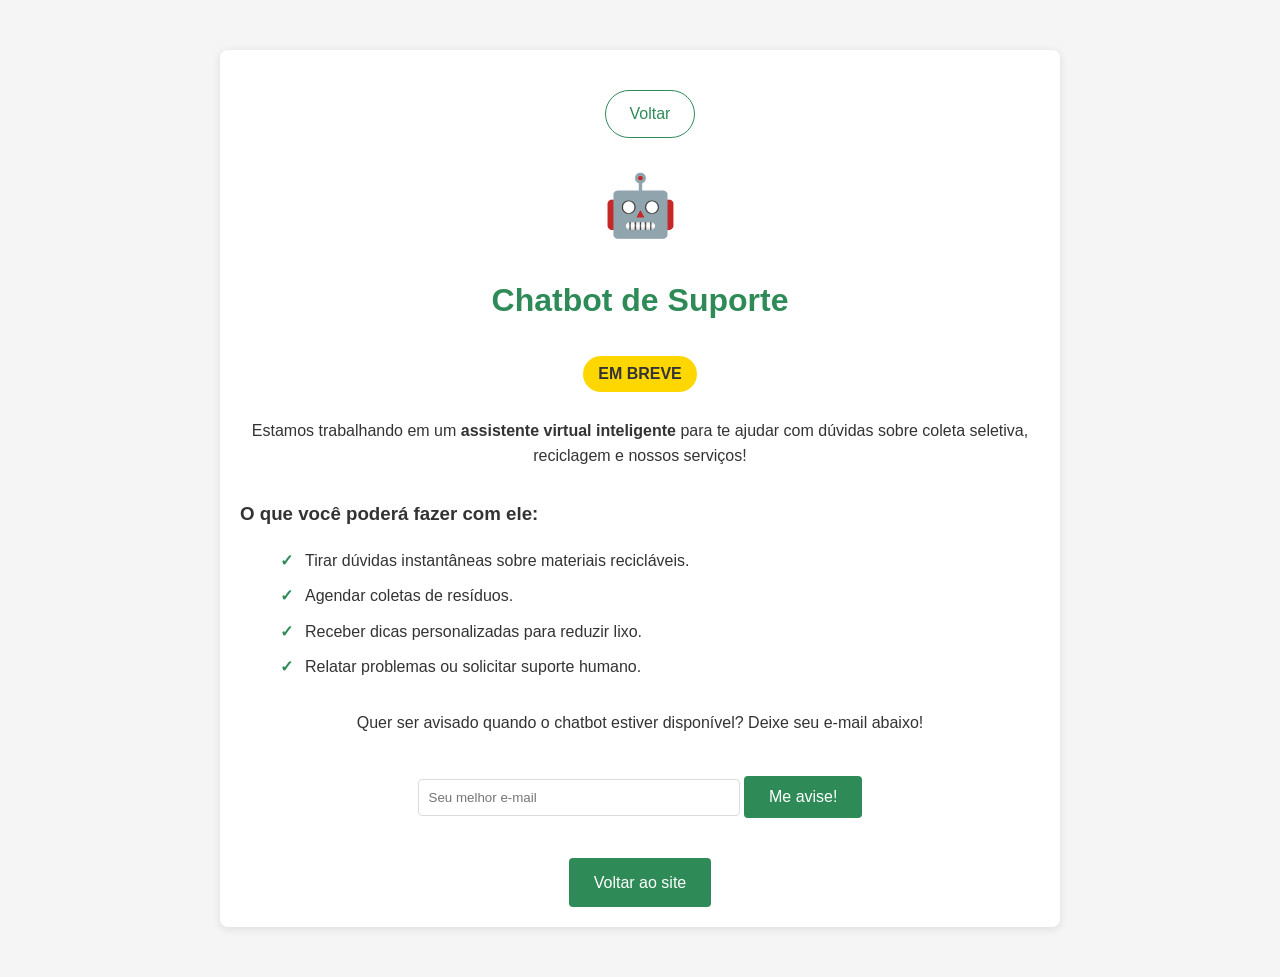
<file: chatbot.html>
<!DOCTYPE html>
<html lang="pt-BR">
<head>
    <meta charset="UTF-8">
    <meta name="viewport" content="width=device-width, initial-scale=1.0">
    <title>Chatbot de Suporte - Get Trash Intelligence</title>

    <!-- Favicon -->
    <link rel="icon" type="image/png" sizes="32x32" href="images/favicon/favicon-32x32.png">
    <link rel="icon" type="image/png" sizes="16x16" href="images/favicon/favicon-16x16.png">
    <link rel="shortcut icon" href="images/favicon/favicon.ico">
    <link rel="apple-touch-icon" sizes="180x180" href="images/favicon/apple-touch-icon.png">
    <link rel="manifest" href="manifest.json">
    <meta name="theme-color" content="#2E8B57">
    
    <style>
        body {
            font-family: 'Arial', sans-serif;
            line-height: 1.6;
            margin: 0;
            padding: 0;
            background-color: #f5f5f5;
            color: #333;
        }
        
        .container {
            max-width: 800px;
            margin: 50px auto;
            padding: 20px;
            background: white;
            border-radius: 8px;
            box-shadow: 0 2px 10px rgba(0, 0, 0, 0.1);
            text-align: center;
        }
        
        h1 {
            color: #2E8B57;
            margin-bottom: 20px;
        }
        
        .feature-icon {
            font-size: 60px;
            color: #3CB371;
            margin: 20px 0;
        }
        
        .coming-soon {
            background: #FFD700;
            color: #333;
            display: inline-block;
            padding: 5px 15px;
            border-radius: 20px;
            font-weight: bold;
            margin: 10px 0;
        }
        
        .benefits {
            text-align: left;
            margin: 30px 0;
        }
        
        .benefits li {
            margin-bottom: 10px;
            list-style-type: none;
            padding-left: 25px;
            position: relative;
        }
        
        .benefits li:before {
            content: "✓";
            color: #2E8B57;
            font-weight: bold;
            position: absolute;
            left: 0;
        }
        
        .btn {
            background-color: #2E8B57;
            color: white;
            border: none;
            padding: 12px 25px;
            font-size: 16px;
            border-radius: 4px;
            cursor: pointer;
            text-decoration: none;
            display: inline-block;
            margin-top: 20px;
        }
        
        .btn:hover {
            background-color: #3CB371;
        }

        .btn-voltar {
            display: inline-block;
            margin: 20px 0 0 20px;
            padding: 10px 24px;
            border-radius: 25px;
            background: #fff;
            color: #2E8B57;
            border: 1px solid #2E8B57;
            font-weight: 500;
            transition: background 0.3s, color 0.3s;
            text-decoration: none;
        }

        .btn-voltar:hover {
            background: #2E8B57;
            color: white;
        }
    </style>
</head>
<body>
    <div class="container">
        <a href="#" class="btn-voltar" id="btnVoltarChatbot"><i class="fas fa-arrow-left"></i> Voltar</a>
        <div class="feature-icon">🤖</div>
        <h1>Chatbot de Suporte</h1>
        <div class="coming-soon">EM BREVE</div>
        
        <p>Estamos trabalhando em um <strong>assistente virtual inteligente</strong> para te ajudar com dúvidas sobre coleta seletiva, reciclagem e nossos serviços!</p>
        
        <div class="benefits">
            <h3>O que você poderá fazer com ele:</h3>
            <ul>
                <li>Tirar dúvidas instantâneas sobre materiais recicláveis.</li>
                <li>Agendar coletas de resíduos.</li>
                <li>Receber dicas personalizadas para reduzir lixo.</li>
                <li>Relatar problemas ou solicitar suporte humano.</li>
            </ul>
        </div>
        
        <p>Quer ser avisado quando o chatbot estiver disponível? Deixe seu e-mail abaixo!</p>
        
        <form id="notify-form" style="margin: 20px 0;">
            <input type="email" placeholder="Seu melhor e-mail" required 
                   style="padding: 10px; width: 300px; max-width: 100%; border: 1px solid #ddd; border-radius: 4px;">
            <button type="submit" class="btn">Me avise!</button>
        </form>
        
        <a class="btn" onclick="window.history.back()">Voltar ao site</a>
    </div>

    <script>
        // Simulação de cadastro para aviso
        document.getElementById('notify-form').addEventListener('submit', function(e) {
            e.preventDefault();
            const email = this.querySelector('input').value;
            alert(`Obrigado! Vamos te avisar quando o chatbot estiver pronto no e-mail:\n${email}`);
            this.reset();
        });

        document.getElementById('btnVoltarChatbot').addEventListener('click', function(e) {
            e.preventDefault();
            window.history.back();
        });
    </script>
</body>
</html>
</file>
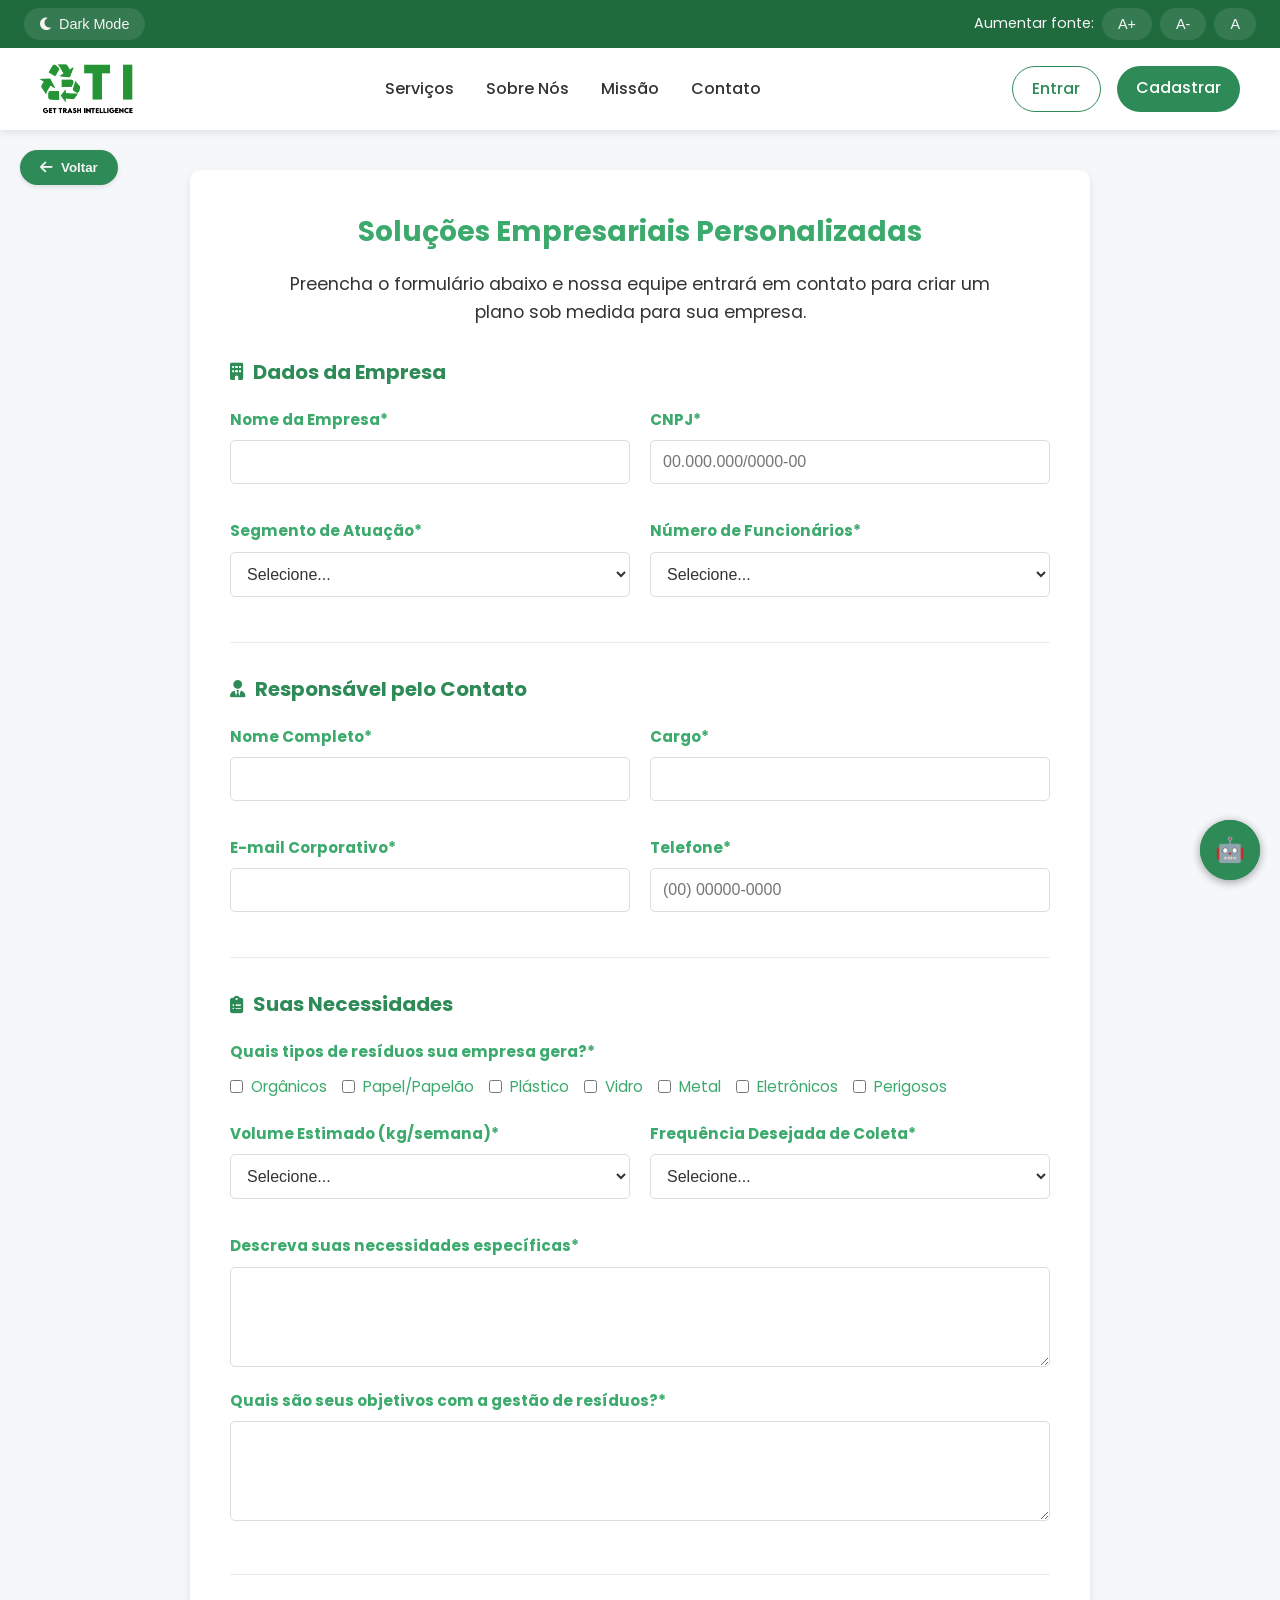
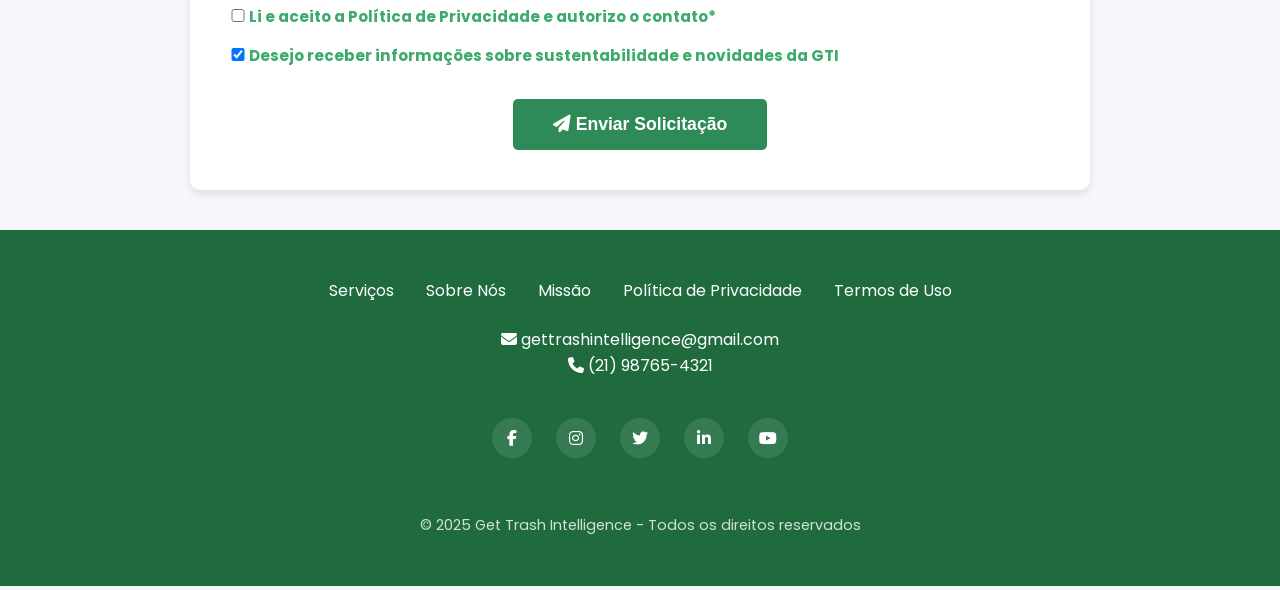
<file: empresarial.html>
<!DOCTYPE html>
<html lang="pt-BR">
<head>
    <meta charset="UTF-8">
    <meta name="viewport" content="width=device-width, initial-scale=1.0">
    <title>GTI - Soluções Empresariais</title>
    <link href="https://fonts.googleapis.com/css2?family=Poppins:wght@300;400;500;600;700&family=Montserrat:wght@400;600;700&display=swap" rel="stylesheet">
    <link rel="stylesheet" href="https://cdnjs.cloudflare.com/ajax/libs/font-awesome/6.4.0/css/all.min.css">
    <link rel="stylesheet" href="empresarial.css">
    
    <!-- Favicon -->
    <link rel="icon" type="image/png" sizes="32x32" href="images/favicon/favicon-32x32.png">
    <link rel="icon" type="image/png" sizes="16x16" href="images/favicon/favicon-16x16.png">
    <link rel="shortcut icon" href="images/favicon/favicon.ico">
    <link rel="apple-touch-icon" sizes="180x180" href="images/favicon/apple-touch-icon.png">
    <link rel="manifest" href="manifest.json">
    <meta name="theme-color" content="#2E8B57">
</head>
<body>
    <header>
        <!-- Barra de acessibilidade -->
        <div class="accessibility-bar">
            <button class="accessibility-btn" id="dark-mode-btn">
                <i class="fas fa-moon"></i> Dark Mode
            </button>
            
            <div class="font-size-controls">
                <span>Aumentar fonte:</span>
                <button class="font-size-btn" id="font-increase" aria-label="Aumentar tamanho da fonte">A+</button>
                <button class="font-size-btn" id="font-decrease" aria-label="Diminuir tamanho da fonte">A-</button>
                <button class="font-size-btn" id="font-reset" aria-label="Resetar tamanho da fonte">A</button>
            </div>
        </div>

        <div class="container header-container">
            <a href="index.html" class="logo">
                <img src="images/logo principal.png" alt="GTI" class="logo-light">
                <img src="images/logo logo-light.png" alt="GTI" class="logo-dark">
            </a>

            <nav class="menu">
                <ul>
                    <li><a href="index.html#servicos">Serviços</a></li>
                    <li><a href="index.html#sobre">Sobre Nós</a></li>
                    <li><a href="index.html#missao">Missão</a></li>
                    <li><a href="#contato">Contato</a></li>
                </ul>
            </nav>

            <!-- Esta div será atualizada dinamicamente -->
            <div class="user-actions">
                <!-- Conteúdo será inserido pelo JavaScript -->
            </div>
        </div>
    </header>

    <!-- Botão Voltar -->
    <div class="container">
        <button class="btn-voltar" onclick="window.history.back()">
            <i class="fas fa-arrow-left"></i> Voltar
        </button>
    </div>

    <div class="container">
        <section class="section">
            <div class="form-container">
                <h1 class="section-title">Soluções Empresariais Personalizadas</h1>
                <p class="section-subtitle">Preencha o formulário abaixo e nossa equipe entrará em contato para criar um plano sob medida para sua empresa.</p>
                
                <form id="formEmpresarial">
                    <!-- Informações da Empresa -->
                    <div class="form-section">
                        <h2><i class="fas fa-building"></i> Dados da Empresa</h2>
                        <div class="form-row">
                            <div class="form-group">
                                <label for="empresa">Nome da Empresa*</label>
                                <input type="text" id="empresa" name="empresa" required>
                            </div>
                            
                            <div class="form-group">
                                <label for="cnpj">CNPJ*</label>
                                <input type="text" id="cnpj" name="cnpj" placeholder="00.000.000/0000-00" minlength="18" maxlength="18" required>
                            </div>
                        </div>
                        
                        <div class="form-row">
                            <div class="form-group">
                                <label for="segmento">Segmento de Atuação*</label>
                                <select id="segmento" name="segmento" required>
                                    <option value="">Selecione...</option>
                                    <option value="comercio">Comércio</option>
                                    <option value="industria">Indústria</option>
                                    <option value="servicos">Serviços</option>
                                    <option value="tecnologia">Tecnologia</option>
                                    <option value="educacao">Educação</option>
                                    <option value="saude">Saúde</option>
                                    <option value="outro">Outro</option>
                                </select>
                            </div>
                            
                            <div class="form-group">
                                <label for="funcionarios">Número de Funcionários*</label>
                                <select id="funcionarios" name="funcionarios" required>
                                    <option value="">Selecione...</option>
                                    <option value="1-10">1-10</option>
                                    <option value="11-50">11-50</option>
                                    <option value="51-200">51-200</option>
                                    <option value="201-500">201-500</option>
                                    <option value="501+">501+</option>
                                </select>
                            </div>
                        </div>
                    </div>
                    
                    <!-- Informações do Contato -->
                    <div class="form-section">
                        <h2><i class="fas fa-user-tie"></i> Responsável pelo Contato</h2>
                        <div class="form-row">
                            <div class="form-group">
                                <label for="nome">Nome Completo*</label>
                                <input type="text" id="nome" name="nome" required>
                            </div>
                            
                            <div class="form-group">
                                <label for="cargo">Cargo*</label>
                                <input type="text" id="cargo" name="cargo" required>
                            </div>
                        </div>
                        
                        <div class="form-row">
                            <div class="form-group">
                                <label for="email">E-mail Corporativo*</label>
                                <input type="email" id="email" name="email" required>
                            </div>
                            
                            <div class="form-group">
                                <label for="telefone">Telefone*</label>
                                <input type="tel" id="telefone" name="telefone" placeholder="(00) 00000-0000" minlength="14" maxlength="15" required>
                            </div>
                        </div>
                    </div>
                    
                    <!-- Necessidades da Empresa -->
                    <div class="form-section">
                        <h2><i class="fas fa-clipboard-list"></i> Suas Necessidades</h2>
                        <div class="form-group full-width">
                            <label for="residuos">Quais tipos de resíduos sua empresa gera?*</label>
                            <div class="checkbox-group">
                                <label><input type="checkbox" name="residuos" value="organico"> Orgânicos</label>
                                <label><input type="checkbox" name="residuos" value="papel"> Papel/Papelão</label>
                                <label><input type="checkbox" name="residuos" value="plastico"> Plástico</label>
                                <label><input type="checkbox" name="residuos" value="vidro"> Vidro</label>
                                <label><input type="checkbox" name="residuos" value="metal"> Metal</label>
                                <label><input type="checkbox" name="residuos" value="eletronicos"> Eletrônicos</label>
                                <label><input type="checkbox" name="residuos" value="perigosos"> Perigosos</label>
                            </div>
                        </div>
                        
                        <div class="form-row">
                            <div class="form-group">
                                <label for="volume">Volume Estimado (kg/semana)*</label>
                                <select id="volume" name="volume" required>
                                    <option value="">Selecione...</option>
                                    <option value="0-50">0-50 kg</option>
                                    <option value="51-100">51-100 kg</option>
                                    <option value="101-500">101-500 kg</option>
                                    <option value="501-1000">501-1000 kg</option>
                                    <option value="1000+">Mais de 1000 kg</option>
                                </select>
                            </div>
                            
                            <div class="form-group">
                                <label for="frequencia">Frequência Desejada de Coleta*</label>
                                <select id="frequencia" name="frequencia" required>
                                    <option value="">Selecione...</option>
                                    <option value="diaria">Diária</option>
                                    <option value="semanal">Semanal</option>
                                    <option value="quinzenal">Quinzenal</option>
                                    <option value="mensal">Mensal</option>
                                    <option value="sob-demanda">Sob demanda</option>
                                </select>
                            </div>
                        </div>
                        
                        <div class="form-group full-width">
                            <label for="necessidades">Descreva suas necessidades específicas*</label>
                            <textarea id="necessidades" name="necessidades" rows="4" required></textarea>
                        </div>
                        
                        <div class="form-group full-width">
                            <label for="objetivos">Quais são seus objetivos com a gestão de resíduos?*</label>
                            <textarea id="objetivos" name="objetivos" rows="4" required></textarea>
                        </div>
                    </div>
                    
                    <!-- Termos e Envio -->
                    <div class="form-section">
                        <div class="form-group full-width">
                            <label>
                                <input class="checkbox" type="checkbox" name="termos" required>
                                Li e aceito a <a href="#" target="_blank">Política de Privacidade</a> e autorizo o contato*
                            </label>
                        </div>
                        
                        <div class="form-group full-width">
                            <label>
                                <input class="checkbox" type="checkbox" name="newsletter" checked>
                                Desejo receber informações sobre sustentabilidade e novidades da GTI
                            </label>
                        </div>
                        
                        <div class="form-actions">
                            <button type="submit" class="btn btn-primary btn-large">
                                <i class="fas fa-paper-plane"></i> Enviar Solicitação
                            </button>
                        </div>
                    </div>
                </form>
            </div>
        </section>
    </div>

    <!-- Botão de Chat -->
    <div class="chat-button">
        <i class="fas fa-comment-dots" href="chatbot.html"></i>
    </div>
    <a href="chatbot.html" class="chat-button">🤖</a>

   <footer id="contato">
        <div class="container">
            <div class="footer-content">
                <div class="footer-links">
                    <a href="servicos.html">Serviços</a>
                    <a href="index.html#sobre">Sobre Nós</a>
                    <a href="index.html#missao">Missão</a>
                    <a href="politica-de-privacidade.html" target="_blank">Política de Privacidade</a> 
                    <a href="termos-de-uso.html" target="_blank">Termos de Uso</a>
                </div>
                
                <div class="contact-info">
                    <p><i class="fas fa-envelope"></i> gettrashintelligence@gmail.com</p>
                    <p><i class="fas fa-phone"></i> (21) 98765-4321</p>
                </div>
                
                <div class="social-links">
                    <a href= "https://www.facebook.com/?locale=pt_BR" target="_blank" aria-label="Facebook"><i class="fab fa-facebook-f"></i></a>
                    <a href="https://www.instagram.com/" target="_blank" aria-label="Instagram"><i class="fab fa-instagram"></i></a>
                    <a href="https://x.com/" target="_blank" aria-label="Twitter"><i class="fab fa-twitter"></i></a>
                    <a href="https://www.linkedin.com/" target="_blank" aria-label="LinkedIn"><i class="fab fa-linkedin-in"></i></a>
                    <a href="https://www.youtube.com/watch?v=GPAYhCiBNAo" target="_blank" aria-label="YouTube"><i class="fab fa-youtube"></i></a>
                </div>
                
                <p class="copyright">&copy; 2025 Get Trash Intelligence - Todos os direitos reservados</p>
            </div>
        </div>
    </footer>

    <script>
        // Controle do dark mode
        const darkModeBtn = document.getElementById('dark-mode-btn');
        darkModeBtn.addEventListener('click', toggleDarkMode);

        function toggleDarkMode() {
            document.body.classList.toggle('dark-mode');
            const footer = document.querySelector('footer');
            const footerLinks = document.querySelectorAll('.footer-links a');
            const footerIcons = document.querySelectorAll('.footer-content i, .footer-content .fab');
            if (document.body.classList.contains('dark-mode')) {
                darkModeBtn.innerHTML = '<i class="fas fa-sun"></i> Light Mode';
                localStorage.setItem('darkMode', 'ativado');
                // Footer: texto, links e ícones brancos
                if (footer) footer.style.color = '#FFFFFF';
                footerLinks.forEach(link => link.style.color = '#FFFFFF');
                footerIcons.forEach(icon => icon.style.color = '#FFFFFF');
            } else {
                darkModeBtn.innerHTML = '<i class="fas fa-moon"></i> Dark Mode';
                localStorage.removeItem('darkMode');
                // Footer: volta ao padrão
                if (footer) footer.style.color = '';
                footerLinks.forEach(link => link.style.color = '');
                footerIcons.forEach(icon => icon.style.color = '');
            }
        }

        // Verifica se há dark mode ativo no carregamento
        if (localStorage.getItem('darkMode') === 'ativado') {
            document.body.classList.add('dark-mode');
            darkModeBtn.innerHTML = '<i class="fas fa-sun"></i> Light Mode';
            // Footer: texto, links e ícones brancos ao recarregar
            const footer = document.querySelector('footer');
            const footerLinks = document.querySelectorAll('.footer-links a');
            const footerIcons = document.querySelectorAll('.footer-content i, .footer-content .fab');
            if (footer) footer.style.color = '#FFFFFF';
            footerLinks.forEach(link => link.style.color = '#FFFFFF');
            footerIcons.forEach(icon => icon.style.color = '#FFFFFF');
        }

        // Controle de tamanho da fonte
        const fontIncrease = document.getElementById('font-increase');
        const fontDecrease = document.getElementById('font-decrease');
        const fontReset = document.getElementById('font-reset');
        
        // Tamanho base da fonte (16px)
        let fontSize = 16;

        fontIncrease.addEventListener('click', function() {
            if (fontSize < 24) {
                fontSize += 2;
                document.documentElement.style.fontSize = fontSize + 'px';
                localStorage.setItem('fontSize', fontSize);
            }
        });

        fontDecrease.addEventListener('click', function() {
            if (fontSize > 12) {
                fontSize -= 2;
                document.documentElement.style.fontSize = fontSize + 'px';
                localStorage.setItem('fontSize', fontSize);
            }
        });

        fontReset.addEventListener('click', function() {
            fontSize = 16;
            document.documentElement.style.fontSize = fontSize + 'px';
            localStorage.setItem('fontSize', fontSize);
        });

        // Verifica se há tamanho de fonte salvo
        const savedFontSize = localStorage.getItem('fontSize');
        if (savedFontSize) {
            fontSize = parseInt(savedFontSize);
            document.documentElement.style.fontSize = fontSize + 'px';
        }

        // Formatação do CNPJ
        document.getElementById('cnpj').addEventListener('input', function(e) {
            let value = e.target.value.replace(/\D/g, '');
            
            if (value.length > 12) {
                value = value.replace(/^(\d{2})(\d{3})(\d{3})(\d{4})(\d{2})$/, '$1.$2.$3/$4-$5');
            } else if (value.length > 8) {
                value = value.replace(/^(\d{2})(\d{3})(\d{3})(\d{4})$/, '$1.$2.$3/$4');
            } else if (value.length > 5) {
                value = value.replace(/^(\d{2})(\d{3})(\d{3})$/, '$1.$2.$3');
            } else if (value.length > 2) {
                value = value.replace(/^(\d{2})(\d{3})$/, '$1.$2');
            }
            
            e.target.value = value;
        });

        // Formatação do telefone
        document.getElementById('telefone').addEventListener('input', function(e) {
            let value = e.target.value.replace(/\D/g, '');
            
            if (value.length > 10) {
                value = value.replace(/^(\d{2})(\d{5})(\d{4})$/, '($1) $2-$3');
            } else if (value.length > 6) {
                value = value.replace(/^(\d{2})(\d{4})(\d{4})$/, '($1) $2-$3');
            } else if (value.length > 2) {
                value = value.replace(/^(\d{2})(\d{4})$/, '($1) $2');
            } else if (value.length > 0) {
                value = value.replace(/^(\d{2})$/, '($1)');
            }
            
            e.target.value = value;
        });

        // Função para mostrar toast notifications (padrão cadastro.html)
        function showToast(message, type = 'success', duration = 3000) {
            const toast = document.createElement('div');
            toast.className = `toast ${type}`;
            let icon = '';
            switch(type) {
                case 'success': icon = '<i class="fas fa-check-circle"></i>'; break;
                case 'error': icon = '<i class="fas fa-exclamation-circle"></i>'; break;
                case 'warning': icon = '<i class="fas fa-exclamation-triangle"></i>'; break;
                default: icon = '<i class="fas fa-info-circle"></i>';
            }
            toast.innerHTML = `${icon}${message}`;
            document.body.appendChild(toast);
            setTimeout(() => toast.classList.add('show'), 100);
            setTimeout(() => {
                toast.classList.remove('show');
                setTimeout(() => toast.remove(), 300);
            }, duration);
        }

        // Toast ao enviar solicitação
        document.addEventListener('DOMContentLoaded', function() {
            const form = document.getElementById('formEmpresarial');
            if(form) {
                form.addEventListener('submit', function(e) {
                    if(form.checkValidity()) {
                        e.preventDefault();
                        showToast('Solicitação enviada com sucesso!', 'success');
                        setTimeout(() => {
                            window.location.href = 'servicos.html';
                        }, 1500);
                    }
                }, true);
            }
        });
    </script>
    <script src="auth.js"></script>
</body>
</html>
</file>
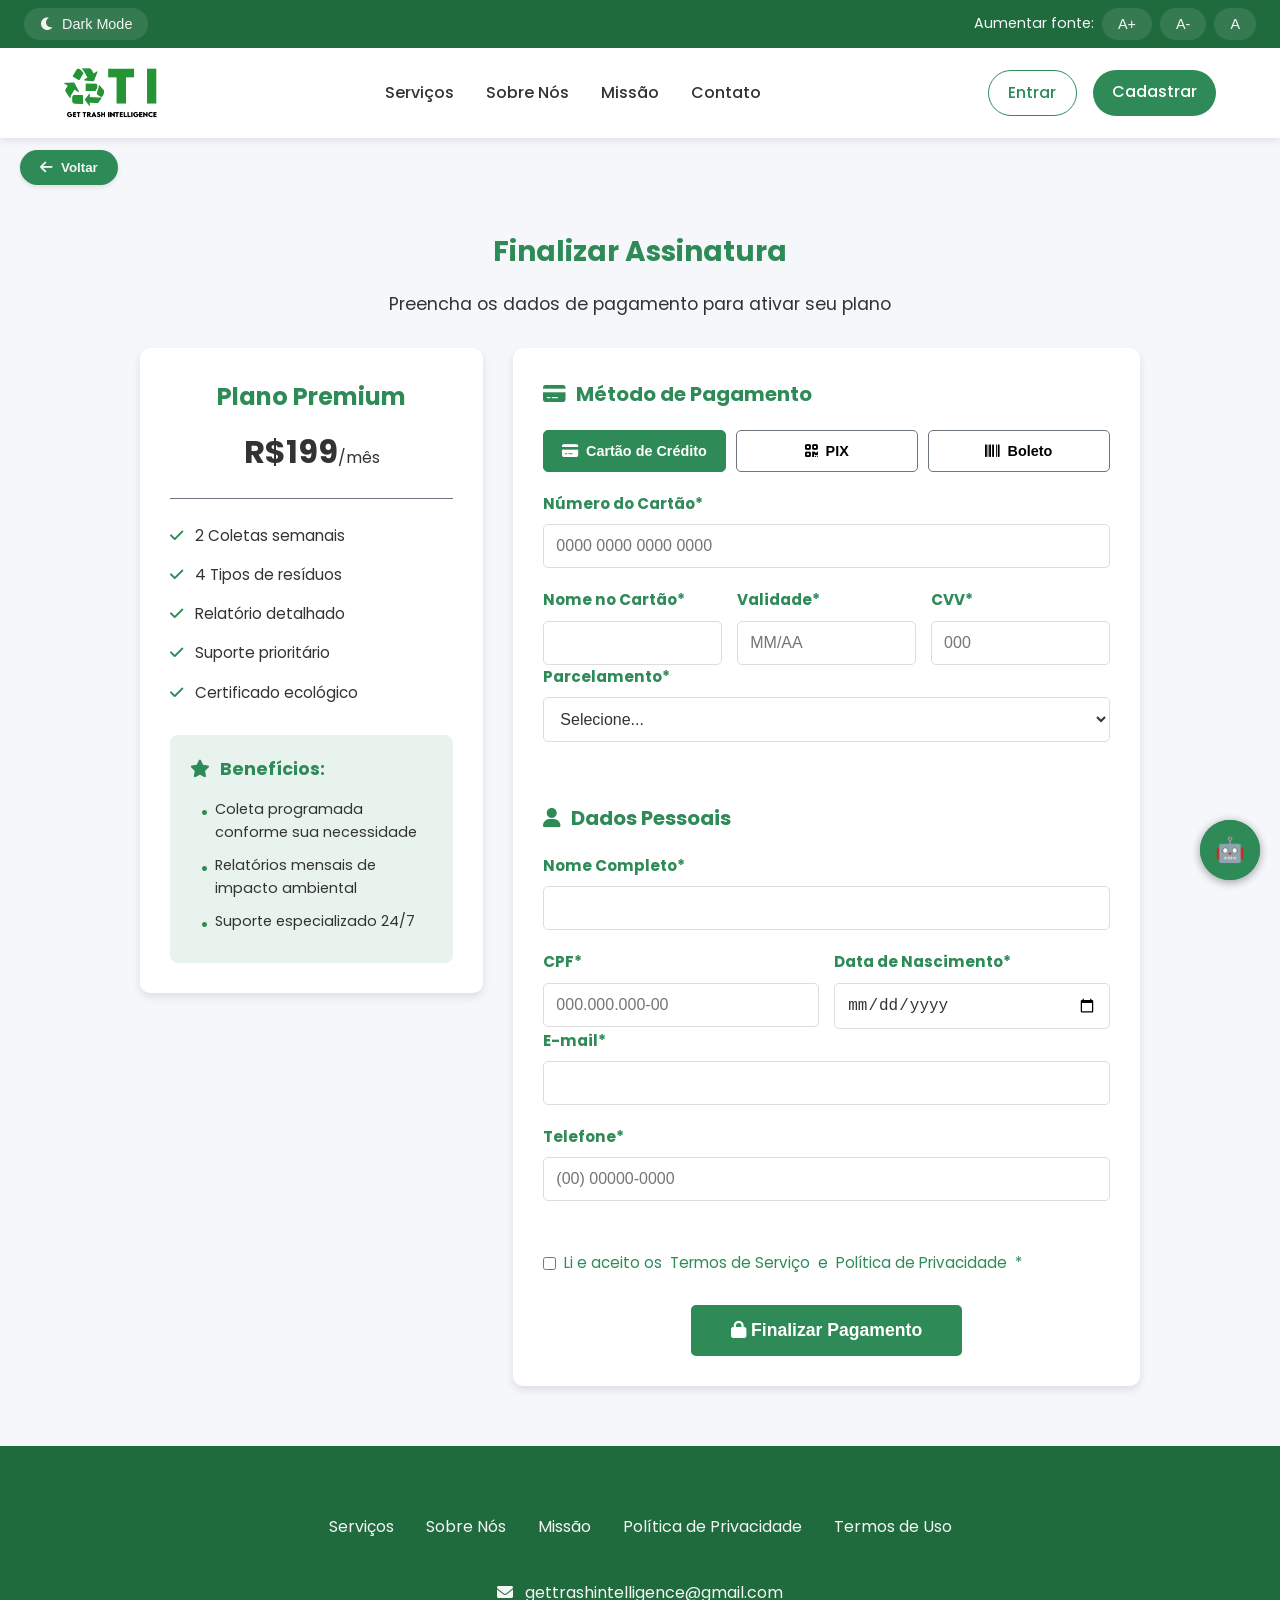
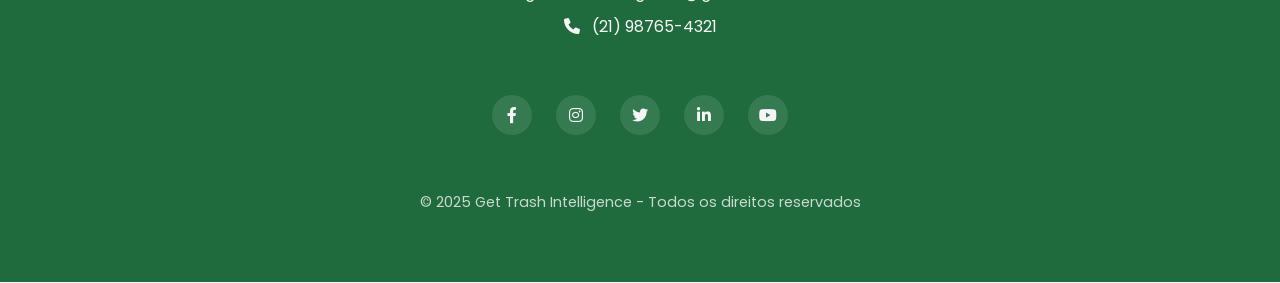
<file: pagamento.html>
<!DOCTYPE html>
<html lang="pt-BR">
<head>
    <meta charset="UTF-8">
    <meta name="viewport" content="width=device-width, initial-scale=1.0">
    <title>GTI - Pagamento</title>
    <link href="https://fonts.googleapis.com/css2?family=Poppins:wght@300;400;500;600;700&family=Montserrat:wght@400;600;700&display=swap" rel="stylesheet">
    <link rel="stylesheet" href="https://cdnjs.cloudflare.com/ajax/libs/font-awesome/6.0.0-beta3/css/all.min.css">
    <link rel="stylesheet" href="pagamento.css">
    
    <!-- Favicon -->
    <link rel="icon" type="image/png" sizes="32x32" href="images/favicon/favicon-32x32.png">
    <link rel="icon" type="image/png" sizes="16x16" href="images/favicon/favicon-16x16.png">
    <link rel="shortcut icon" href="images/favicon/favicon.ico">
    <link rel="apple-touch-icon" sizes="180x180" href="images/favicon/apple-touch-icon.png">
    <link rel="manifest" href="manifest.json">
    <meta name="theme-color" content="#2E8B57">
</head>
<body>
    <header>
        <!-- Barra de acessibilidade -->
        <div class="accessibility-bar">
            <button class="accessibility-btn" id="dark-mode-btn">
                <i class="fas fa-moon"></i> Dark Mode
            </button>
            
            <div class="font-size-controls">
                <span>Aumentar fonte:</span>
                <button class="font-size-btn" id="font-increase" aria-label="Aumentar tamanho da fonte">A+</button>
                <button class="font-size-btn" id="font-decrease" aria-label="Diminuir tamanho da fonte">A-</button>
                <button class="font-size-btn" id="font-reset" aria-label="Resetar tamanho da fonte">A</button>
            </div>
        </div>

        <div class="container header-container">
            <a href="index.html" class="logo">
                <img src="images/logo principal.png" alt="GTI" class="logo-light">
                <img src="images/logo logo-light.png" alt="GTI" class="logo-dark">
            </a>

            <nav class="menu">
                <ul>
                    <li><a href="index.html#servicos">Serviços</a></li>
                    <li><a href="index.html#sobre">Sobre Nós</a></li>
                    <li><a href="index.html#missao">Missão</a></li>
                    <li><a href="#contato">Contato</a></li>
                </ul>
            </nav>

            <!-- Esta div será atualizada dinamicamente -->
            <div class="user-actions">
                <!-- Conteúdo será inserido pelo JavaScript -->
            </div>
        </div>
    </header>

    <!-- Botão Voltar -->
    <div class="container">
        <button class="btn-voltar" onclick="window.history.back()">
            <i class="fas fa-arrow-left"></i> Voltar
        </button>
    </div>

    <div class="container">
        <section class="section">
            <div class="payment-container">
                <h1 class="section-title">Finalizar Assinatura</h1>
                <p class="section-subtitle">Preencha os dados de pagamento para ativar seu plano</p>
                
                <div class="payment-content">
                    <!-- Resumo do Plano -->
                    <div class="plan-summary">
                        <div class="summary-header">
                            <h2 id="plan-name">Plano Premium</h2>
                            <div class="plan-price" id="plan-price">R$199<span>/mês</span></div>
                        </div>
                        
                        <ul class="plan-features" id="plan-features">
                            <li><i class="fas fa-check"></i> 2 Coletas semanais</li>
                            <li><i class="fas fa-check"></i> 4 Tipos de resíduos</li>
                            <li><i class="fas fa-check"></i> Relatório detalhado</li>
                            <li><i class="fas fa-check"></i> Suporte prioritário</li>
                            <li><i class="fas fa-check"></i> Certificado ecológico</li>
                        </ul>
                        
                        <div class="plan-benefits">
                            <h3><i class="fas fa-star"></i> Benefícios:</h3>
                            <ul>
                                <li>Coleta programada conforme sua necessidade</li>
                                <li>Relatórios mensais de impacto ambiental</li>
                                <li>Suporte especializado 24/7</li>
                            </ul>
                        </div>
                    </div>
                    
                    <!-- Formulário de Pagamento -->
                    <div class="payment-form">
                        <form id="paymentForm">
                            <div class="payment-methods">
                                <h2><i class="fas fa-credit-card"></i> Método de Pagamento</h2>
                                
                                <div class="method-tabs">
                                    <button type="button" class="method-tab active" data-method="credit">
                                        <i class="fas fa-credit-card"></i> Cartão de Crédito
                                    </button>
                                    <button type="button" class="method-tab" data-method="pix">
                                        <i class="fas fa-qrcode"></i> PIX
                                    </button>
                                    <button type="button" class="method-tab" data-method="boleto">
                                        <i class="fas fa-barcode"></i> Boleto
                                    </button>
                                </div>
                                
                                <!-- Cartão de Crédito -->
                                <div class="method-content active" id="credit-method">
                                    <div class="form-group">
                                        <label for="card-number">Número do Cartão*</label>
                                        <input type="text" id="card-number" name="card-number" placeholder="0000 0000 0000 0000" minlength="19" maxlength="19" required>
                                    </div>
                                    
                                    <div class="form-row">
                                        <div class="form-group">
                                            <label for="card-name">Nome no Cartão*</label>
                                            <input type="text" id="card-name" name="card-name" required>
                                        </div>
                                        
                                        <div class="form-group">
                                            <label for="card-expiry">Validade*</label>
                                            <input type="text" id="card-expiry" name="card-expiry" placeholder="MM/AA">
                                        </div>
                                        
                                        <div class="form-group">
                                            <label for="card-cvv">CVV*</label>
                                            <input type="text" id="card-cvv" name="card-cvv" placeholder="000" minlength="3" maxlength="3" required>
                                        </div>
                                    </div>
                                    
                                    <div class="form-group">
                                        <label for="card-installments">Parcelamento*</label>
                                        <select id="card-installments" name="card-installments" required>
                                            <option value="">Selecione...</option>
                                            <option value="1">1x de R$199,00 (sem juros)</option>
                                            <option value="2">2x de R$99,50 (sem juros)</option>
                                            <option value="3">3x de R$66,33 (sem juros)</option>
                                            <option value="4">4x de R$49,75 (sem juros)</option>
                                            <option value="5">5x de R$39,80 (sem juros)</option>
                                        </select>
                                    </div>
                                </div>
                                
                                <!-- PIX -->
                                <div class="method-content" id="pix-method">
                                    <div class="pix-info">
                                        <p>O QR Code será gerado após a confirmação do pedido.</p>
                                        <div class="pix-qr-placeholder">
                                            <i class="fas fa-qrcode"></i>
                                            <span>QR Code PIX</span>
                                        </div>
                                        <p class="small">Pague com PIX e tenha aprovação imediata</p>
                                    </div>
                                </div>
                                
                                <!-- Boleto -->
                                <div class="method-content" id="boleto-method">
                                    <div class="boleto-info">
                                        <p>O boleto será gerado após a confirmação do pedido e enviado para seu e-mail.</p>
                                        <div class="boleto-placeholder">
                                            <i class="fas fa-barcode"></i>
                                            <span>Boleto Bancário</span>
                                        </div>
                                        <p class="small">O prazo para compensação é de até 2 dias úteis</p>
                                    </div>
                                </div>
                            </div>
                            
                            <!-- Dados Pessoais -->
                            <div class="personal-data">
                                <h2><i class="fas fa-user"></i> Dados Pessoais</h2>
                                
                                <div class="form-group">
                                    <label for="full-name">Nome Completo*</label>
                                    <input type="text" id="full-name" name="full-name" required>
                                </div>
                                
                                <div class="form-row">
                                    <div class="form-group">
                                        <label for="cpf">CPF*</label>
                                        <input type="text" id="cpf" name="cpf" placeholder="000.000.000-00" minlength="14" maxlength="14" required>
                                    </div>
                                    
                                    <div class="form-group">
                                        <label for="birthdate">Data de Nascimento*</label>
                                        <input type="date" id="birthdate" name="birthdate" maxlength="4" minlength="4" required>
                                    </div>
                                </div>
                                
                                <div class="form-group">
                                    <label for="email">E-mail*</label>
                                    <input type="email" id="email" name="email" required>
                                </div>
                                
                                <div class="form-group">
                                    <label for="phone">Telefone*</label>
                                    <input type="tel" id="phone" name="phone" placeholder="(00) 00000-0000" maxlength="15" minlength="15" required>
                                </div>
                            </div>
                            
                            <!-- Termos e Condições -->
                            <div class="form-group terms">
                                <label>
                                    <input type="checkbox" id="terms" name="terms" required>
                                    Li e aceito os <a href="#" target="_blank">Termos de Serviço</a> e <a href="#" target="_blank">Política de Privacidade</a>*
                                </label>
                            </div>
                            
                            <div class="form-actions">
                                <button type="submit" class="btn btn-primary btn-large">
                                    <i class="fas fa-lock"></i> Finalizar Pagamento
                                </button>
                            </div>
                        </form>
                    </div>
                </div>
            </div>
        </section>
    </div>

    <!-- Botão de Chat -->
    <div class="chat-button">
        <i class="fas fa-comment-dots" href="chatbot.html"></i>
    </div>
    <a href="chatbot.html" class="chat-button">🤖</a>

    <footer id="contato">
        <div class="container">
            <div class="footer-content">
                <div class="footer-links">
                    <a href="servicos.html">Serviços</a>
                    <a href="index.html#sobre">Sobre Nós</a>
                    <a href="index.html#missao">Missão</a>
                    <a href="politica-de-privacidade.html" target="_blank">Política de Privacidade</a>
                    <a href="termos-de-uso.html" target="_blank">Termos de Uso</a>
                </div>
                
                <div class="contact-info">
                    <p><i class="fas fa-envelope"></i> gettrashintelligence@gmail.com</p>
                    <p><i class="fas fa-phone"></i> (21) 98765-4321</p>
                </div>
                
                <div class="social-links">
                    <a href= "https://www.facebook.com/?locale=pt_BR" target="_blank" aria-label="Facebook"><i class="fab fa-facebook-f"></i></a>
                    <a href="https://www.instagram.com/" target="_blank" aria-label="Instagram"><i class="fab fa-instagram"></i></a>
                    <a href="https://x.com/" target="_blank" aria-label="Twitter"><i class="fab fa-twitter"></i></a>
                    <a href="https://www.linkedin.com/" target="_blank" aria-label="LinkedIn"><i class="fab fa-linkedin-in"></i></a>
                    <a href="https://www.youtube.com/watch?v=GPAYhCiBNAo" target="_blank" aria-label="YouTube"><i class="fab fa-youtube"></i></a>
                </div>
                
                <p class="copyright">&copy; 2025 Get Trash Intelligence - Todos os direitos reservados</p>
            </div>
        </div>
    </footer>

    <script>
        // Controle do dark mode
        const darkModeBtn = document.getElementById('dark-mode-btn');
        darkModeBtn.addEventListener('click', toggleDarkMode);

        function toggleDarkMode() {
            document.body.classList.toggle('dark-mode');
            
            // Atualiza o ícone do botão
            if (document.body.classList.contains('dark-mode')) {
                darkModeBtn.innerHTML = '<i class="fas fa-sun"></i> Light Mode';
                localStorage.setItem('darkMode', 'ativado');
            } else {
                darkModeBtn.innerHTML = '<i class="fas fa-moon"></i> Dark Mode';
                localStorage.removeItem('darkMode');
            }
        }

        // Verifica se há dark mode ativo no carregamento
        if (localStorage.getItem('darkMode') === 'ativado') {
            document.body.classList.add('dark-mode');
            darkModeBtn.innerHTML = '<i class="fas fa-sun"></i> Light Mode';
        }

        // Controle de tamanho da fonte
        const fontIncrease = document.getElementById('font-increase');
        const fontDecrease = document.getElementById('font-decrease');
        const fontReset = document.getElementById('font-reset');
        
        // Tamanho base da fonte (16px)
        let fontSize = 16;

        fontIncrease.addEventListener('click', function() {
            if (fontSize < 24) {
                fontSize += 2;
                document.documentElement.style.fontSize = fontSize + 'px';
                localStorage.setItem('fontSize', fontSize);
            }
        });

        fontDecrease.addEventListener('click', function() {
            if (fontSize > 12) {
                fontSize -= 2;
                document.documentElement.style.fontSize = fontSize + 'px';
                localStorage.setItem('fontSize', fontSize);
            }
        });

        fontReset.addEventListener('click', function() {
            fontSize = 16;
            document.documentElement.style.fontSize = fontSize + 'px';
            localStorage.setItem('fontSize', fontSize);
        });

        // Verifica se há tamanho de fonte salvo
        const savedFontSize = localStorage.getItem('fontSize');
        if (savedFontSize) {
            fontSize = parseInt(savedFontSize);
            document.documentElement.style.fontSize = fontSize + 'px';
        }

        // Alternar entre métodos de pagamento
        const methodTabs = document.querySelectorAll('.method-tab');
        // Função que atualiza quais campos são obrigatórios conforme o método selecionado
        function updateRequiredFields() {
            const activeMethod = document.querySelector('.method-tab.active')?.getAttribute('data-method') || 'credit';
            const cardFields = [
                document.getElementById('card-number'),
                document.getElementById('card-name'),
                document.getElementById('card-expiry'),
                document.getElementById('card-cvv'),
                document.getElementById('card-installments')
            ];

            if (activeMethod === 'credit') {
                cardFields.forEach(f => { if (f) f.setAttribute('required', 'required'); });
            } else {
                cardFields.forEach(f => { if (f) f.removeAttribute('required'); });
            }
        }

        methodTabs.forEach(tab => {
            tab.addEventListener('click', function() {
                // Remove classe active de todas as tabs e contents
                document.querySelectorAll('.method-tab').forEach(t => t.classList.remove('active'));
                document.querySelectorAll('.method-content').forEach(c => c.classList.remove('active'));

                // Adiciona classe active na tab clicada
                this.classList.add('active');

                // Mostra o content correspondente
                const method = this.getAttribute('data-method');
                document.getElementById(`${method}-method`).classList.add('active');

                // Atualiza required dos campos conforme o método
                updateRequiredFields();
            });
        });

        // Chama na inicialização para definir required corretamente
        updateRequiredFields();

        // Formatação do CPF
        document.getElementById('cpf').addEventListener('input', function(e) {
            let value = e.target.value.replace(/\D/g, '');
            
            if (value.length > 9) {
                value = value.replace(/^(\d{3})(\d{3})(\d{3})(\d{2})$/, '$1.$2.$3-$4');
            } else if (value.length > 6) {
                value = value.replace(/^(\d{3})(\d{3})(\d{3})$/, '$1.$2.$3');
            } else if (value.length > 3) {
                value = value.replace(/^(\d{3})(\d{3})$/, '$1.$2');
            }
            
            e.target.value = value;
        });

        // Formatação do número do cartão
        document.getElementById('card-number').addEventListener('input', function(e) {
            let value = e.target.value.replace(/\D/g, '');
            value = value.replace(/(\d{4})(?=\d)/g, '$1 ');
            e.target.value = value.substring(0, 19);
        });

        // Formatação da validade
        document.getElementById('card-expiry').addEventListener('input', function(e) {
            let value = e.target.value.replace(/\D/g, '');
            if (value.length > 2) {
                value = value.replace(/^(\d{2})(\d{2})$/, '$1/$2');
            }
            e.target.value = value.substring(0, 5);
        });

        // Formatação do CVV
        document.getElementById('card-cvv').addEventListener('input', function(e) {
            e.target.value = e.target.value.replace(/\D/g, '').substring(0, 4);
        });

        // Formatação do telefone
        document.getElementById('phone').addEventListener('input', function(e) {
            let value = e.target.value.replace(/\D/g, '');
            
            if (value.length > 10) {
                value = value.replace(/^(\d{2})(\d{5})(\d{4})$/, '($1) $2-$3');
            } else if (value.length > 6) {
                value = value.replace(/^(\d{2})(\d{4})(\d{4})$/, '($1) $2-$3');
            } else if (value.length > 2) {
                value = value.replace(/^(\d{2})(\d{4})$/, '($1) $2');
            } else if (value.length > 0) {
                value = value.replace(/^(\d{2})$/, '($1)');
            }
            
            e.target.value = value;
        });

        // Carregar dados do plano da URL
        document.addEventListener('DOMContentLoaded', function() {
            const urlParams = new URLSearchParams(window.location.search);
            const plan = urlParams.get('plano');
            
            if (plan === 'basico') {
                document.getElementById('plan-name').textContent = 'Plano Básico';
                document.getElementById('plan-price').innerHTML = 'R$99<span>/mês</span>';
                
                const features = [
                    '<i class="fas fa-check"></i> 1 Coleta semanal',
                    '<i class="fas fa-check"></i> 2 Tipos de resíduos',
                    '<i class="fas fa-check"></i> Relatório mensal',
                    '<i class="fas fa-check"></i> Suporte básico',
                    '<i class="fas fa-times"></i> Certificado ecológico'
                ];
                
                document.getElementById('plan-features').innerHTML = features.map(f => `<li>${f}</li>`).join('');
                
                // Atualizar opções de parcelamento
                const installments = document.getElementById('card-installments');
                installments.innerHTML = `
                    <option value="">Selecione...</option>
                    <option value="1">1x de R$99,00 (sem juros)</option>
                    <option value="2">2x de R$49,50 (sem juros)</option>
                    <option value="3">3x de R$33,00 (sem juros)</option>
                    <option value="4">4x de R$24,75 (sem juros)</option>
                    <option value="5">5x de R$19,80 (sem juros)</option>
                `;
            }
        });

        // Função para mostrar toast notifications (padrão cadastro.html)
        function showToast(message, type = 'success', duration = 3000) {
            const toast = document.createElement('div');
            toast.className = `toast ${type}`;
            let icon = '';
            switch(type) {
                case 'success': icon = '<i class="fas fa-check-circle"></i>'; break;
                case 'error': icon = '<i class="fas fa-exclamation-circle"></i>'; break;
                case 'warning': icon = '<i class="fas fa-exclamation-triangle"></i>'; break;
                default: icon = '<i class="fas fa-info-circle"></i>';
            }
            toast.innerHTML = `${icon}${message}`;
            document.body.appendChild(toast);
            setTimeout(() => toast.classList.add('show'), 100);
            setTimeout(() => {
                toast.classList.remove('show');
                setTimeout(() => toast.remove(), 300);
            }, duration);
        }

        // NOTE: removed earlier immediate-submit handler so server-side processing can run
        // The actual submit handling below performs the fetch to `processar_pagamento.php`.

        // Atualizar o evento de submit do formulário
        document.addEventListener('DOMContentLoaded', function() {
            const form = document.getElementById('paymentForm');
            if(form) {
                    form.addEventListener('submit', async function(e) {
                    e.preventDefault();

                    // Atualiza required antes de validar
                    updateRequiredFields();

                    if(!form.checkValidity()) {
                        form.reportValidity();
                        return;
                    }
                    
                    // Obter plano da URL
                    const urlParams = new URLSearchParams(window.location.search);
                    const plano = urlParams.get('plano') || 'premium';
                    
                    // Obter método de pagamento selecionado
                    const metodoPagamento = document.querySelector('.method-tab.active')?.getAttribute('data-method') || 'credit';
                    
                    // Coletar dados do formulário
                    const formData = {
                        plano: plano,
                        metodo_pagamento: metodoPagamento,
                        'full-name': document.getElementById('full-name').value,
                        cpf: document.getElementById('cpf').value,
                        birthdate: document.getElementById('birthdate').value,
                        email: document.getElementById('email').value,
                        phone: document.getElementById('phone').value,
                        terms: document.getElementById('terms')?.checked || false
                    };
                    
                    // Adicionar dados do cartão se método for cartão
                    if (metodoPagamento === 'credit') {
                        formData['card-number'] = document.getElementById('card-number').value;
                        formData['card-name'] = document.getElementById('card-name').value;
                        formData['card-expiry'] = document.getElementById('card-expiry').value;
                        formData['card-cvv'] = document.getElementById('card-cvv').value;
                        formData['card-installments'] = document.getElementById('card-installments').value;
                    }
                    
                    try {
                        const response = await fetch('processar_pagamento.php', {
                            method: 'POST',
                            headers: {
                                'Content-Type': 'application/json'
                            },
                            body: JSON.stringify(formData)
                        });
                        
                        const resultado = await response.json();
                        
                        if (resultado.sucesso) {
                            showToast('Pagamento processado com sucesso!', 'success');
                            setTimeout(() => {
                                window.location.href = 'servicos.html';
                            }, 1500);
                        } else {
                            showToast(resultado.mensagem || 'Erro ao processar pagamento', 'error');
                        }
                    } catch (error) {
                        console.error('Erro:', error);
                        showToast('Erro ao processar pagamento. Tente novamente.', 'error');
                    }
                });
            }
        });
        
    </script>
    <script src="auth.js"></script>
</body>
</html>
</file>
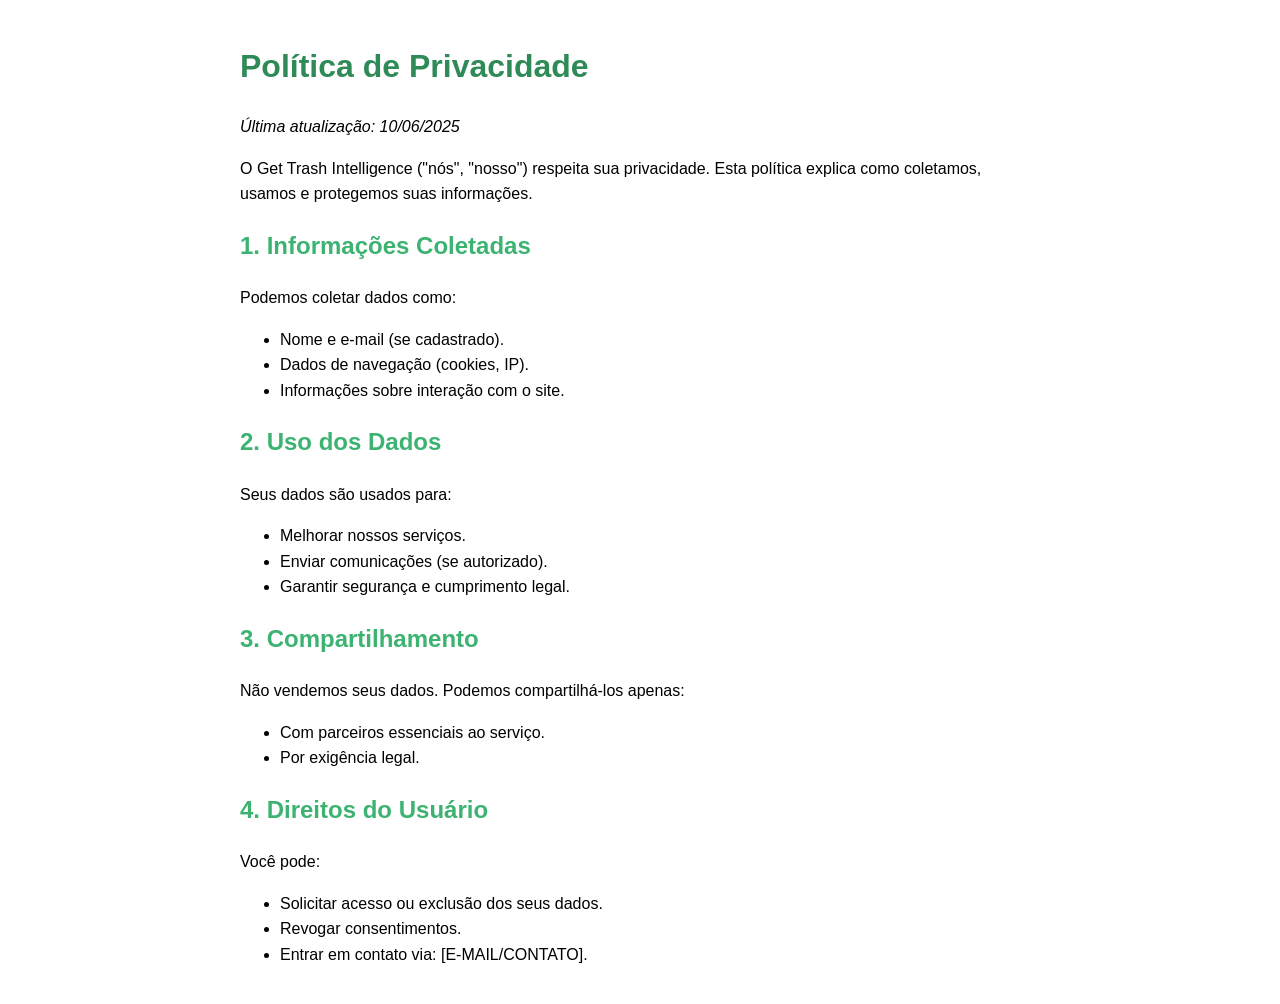
<file: politica-de-privacidade.html>
<!DOCTYPE html>
<html lang="pt-BR">
<head>
    <meta charset="UTF-8">
    <meta name="viewport" content="width=device-width, initial-scale=1.0">
    <title>Política de Privacidade - Get Trash Intelligence</title>
    
    <!-- Favicon -->
    <link rel="icon" type="image/png" sizes="32x32" href="images/favicon/favicon-32x32.png">
    <link rel="icon" type="image/png" sizes="16x16" href="images/favicon/favicon-16x16.png">
    <link rel="shortcut icon" href="images/favicon/favicon.ico">
    <link rel="apple-touch-icon" sizes="180x180" href="images/favicon/apple-touch-icon.png">
    <link rel="manifest" href="manifest.json">
    <meta name="theme-color" content="#2E8B57">

    <style>
        body { font-family: Arial, sans-serif; line-height: 1.6; max-width: 800px; margin: 0 auto; padding: 20px; }
        h1 { color: #2E8B57; }
        h2 { color: #3CB371; }
        /* Estilo do Botão (mesmo do chatbot.html) */
        .btn-voltar {
    background-color: #2E8B57; /* Verde do tema */
    color: white;
    border: none;
    padding: 12px 25px;
    font-size: 16px;
    border-radius: 4px;
    text-decoration: none;
    display: inline-block;
    margin-top: 30px;
    cursor: pointer;
    transition: background-color 0.3s;
}

.btn-voltar:hover {
    background-color: #3CB371; /* Verde mais claro */
}
    </style>
</head>
<body>
    
            </a>
    <h1>Política de Privacidade</h1>
    <p><em>Última atualização: 10/06/2025</em></p>

    <p>O Get Trash Intelligence ("nós", "nosso") respeita sua privacidade. Esta política explica como coletamos, usamos e protegemos suas informações.</p>

    <h2>1. Informações Coletadas</h2>
    <p>Podemos coletar dados como:</p>
    <ul>
        <li>Nome e e-mail (se cadastrado).</li>
        <li>Dados de navegação (cookies, IP).</li>
        <li>Informações sobre interação com o site.</li>
    </ul>

    <h2>2. Uso dos Dados</h2>
    <p>Seus dados são usados para:</p>
    <ul>
        <li>Melhorar nossos serviços.</li>
        <li>Enviar comunicações (se autorizado).</li>
        <li>Garantir segurança e cumprimento legal.</li>
    </ul>

    <h2>3. Compartilhamento</h2>
    <p>Não vendemos seus dados. Podemos compartilhá-los apenas:</p>
    <ul>
        <li>Com parceiros essenciais ao serviço.</li>
        <li>Por exigência legal.</li>
    </ul>

    <h2>4. Direitos do Usuário</h2>
    <p>Você pode:</p>
    <ul>
        <li>Solicitar acesso ou exclusão dos seus dados.</li>
        <li>Revogar consentimentos.</li>
        <li>Entrar em contato via: [E-MAIL/CONTATO].</li>
    </ul>
</div>
</body>
</html>
</file>
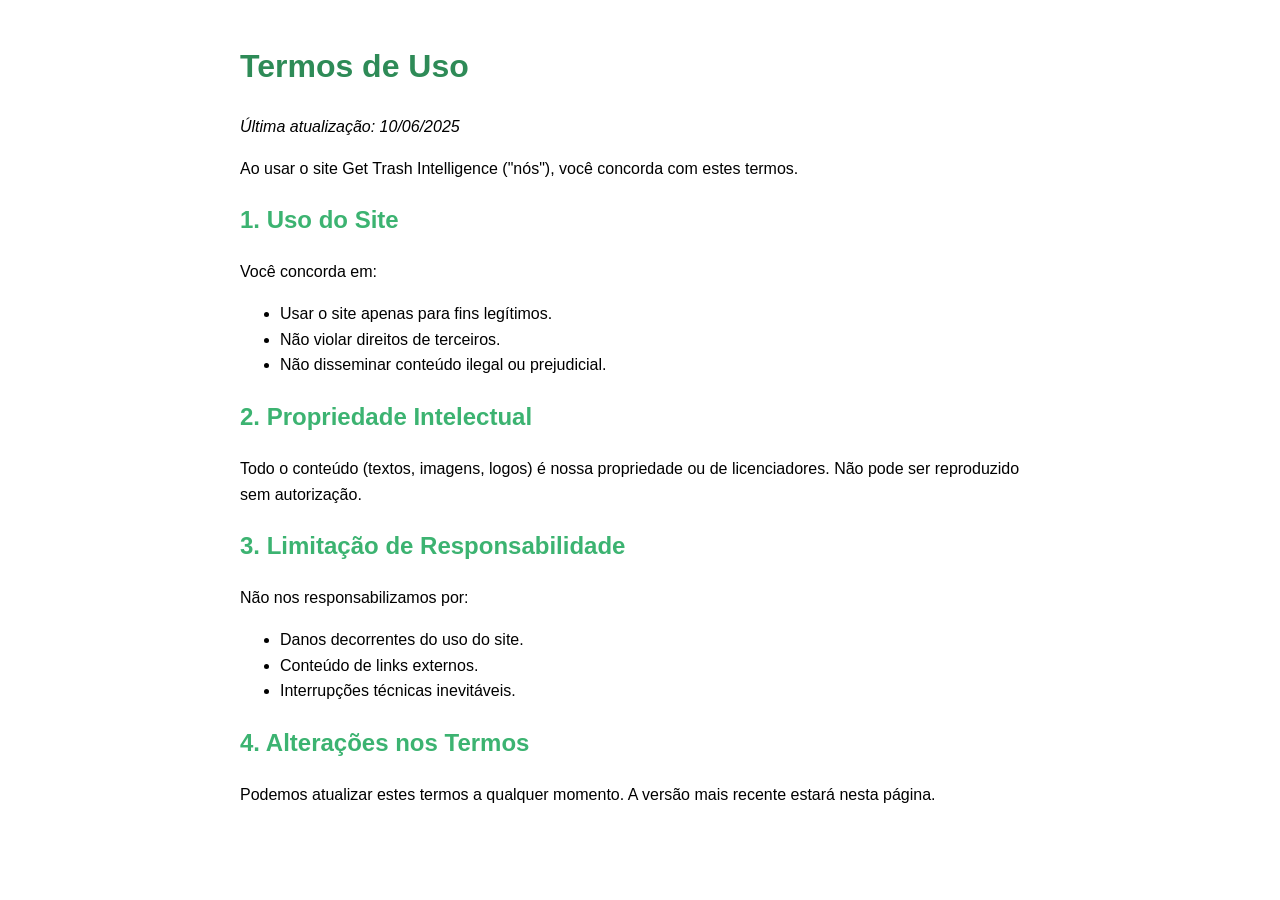
<file: termos-de-uso.html>
<!DOCTYPE html>
<html lang="pt-BR">
<head>
    <meta charset="UTF-8">
    <meta name="viewport" content="width=device-width, initial-scale=1.0">
    <title>Termos de Uso - Get Trash Intelligence</title>
    
    <!-- Favicon -->
    <link rel="icon" type="image/png" sizes="32x32" href="images/favicon/favicon-32x32.png">
    <link rel="icon" type="image/png" sizes="16x16" href="images/favicon/favicon-16x16.png">
    <link rel="shortcut icon" href="images/favicon/favicon.ico">
    <link rel="apple-touch-icon" sizes="180x180" href="images/favicon/apple-touch-icon.png">
    <link rel="manifest" href="manifest.json">
    <meta name="theme-color" content="#2E8B57">

    <style>
        body { font-family: Arial, sans-serif; line-height: 1.6; max-width: 800px; margin: 0 auto; padding: 20px; }
        h1 { color: #2E8B57; }
        h2 { color: #3CB371; }
         /* Estilo do Botão (mesmo do chatbot.html) */
        .btn-voltar {
            background-color: #2E8B57; /* Verde do tema */
            color: white;
            border: none;
            padding: 12px 25px;
            font-size: 16px;
            border-radius: 4px;
            text-decoration: none;
            display: inline-block;
            margin-top: 30px;
            cursor: pointer;
            transition: background-color 0.3s;
        }

.btn-voltar:hover {
    background-color: #3CB371; /* Verde mais claro */
}
    </style>
</head>
<body>
    <h1>Termos de Uso</h1>
    <p><em>Última atualização: 10/06/2025</em></p>

    <p>Ao usar o site Get Trash Intelligence ("nós"), você concorda com estes termos.</p>

    <h2>1. Uso do Site</h2>
    <p>Você concorda em:</p>
    <ul>
        <li>Usar o site apenas para fins legítimos.</li>
        <li>Não violar direitos de terceiros.</li>
        <li>Não disseminar conteúdo ilegal ou prejudicial.</li>
    </ul>

    <h2>2. Propriedade Intelectual</h2>
    <p>Todo o conteúdo (textos, imagens, logos) é nossa propriedade ou de licenciadores. Não pode ser reproduzido sem autorização.</p>

    <h2>3. Limitação de Responsabilidade</h2>
    <p>Não nos responsabilizamos por:</p>
    <ul>
        <li>Danos decorrentes do uso do site.</li>
        <li>Conteúdo de links externos.</li>
        <li>Interrupções técnicas inevitáveis.</li>
    </ul>

    <h2>4. Alterações nos Termos</h2>
    <p>Podemos atualizar estes termos a qualquer momento. A versão mais recente estará nesta página.</p>

    <div style="text-align: center; margin-top: 40px;">
    
</div>
</body>
</html>
</file>
<file: empresarial.css>
/* ======================
   VARIÁVEIS E RESET
   ====================== */
:root {
    --primary-color: #2E8B57;
    --primary-dark: #1F6B3D;
    --primary-light: #3CAA6D;
    --white: #FFFFFF;
    --light-bg: #F5F7FA;
    --dark-bg: #121212;
    --dark-text: #333333;
    --light-text: #F5F5F5;
    --gray: #6C757D;
    --gray-light: #E9ECEF;
    --transition: all 0.3s ease;
    --shadow-sm: 0 2px 8px rgba(0,0,0,0.1);
    --shadow-md: 0 4px 12px rgba(0,0,0,0.15);
    --shadow-lg: 0 8px 24px rgba(0,0,0,0.2);
    --border-radius: 8px;
    --border-radius-lg: 16px;
    --font-base: 'Poppins', sans-serif;
    --font-heading: 'Montserrat', sans-serif;
}

.dark-mode {
    --white: #1E1E1E;
    --light-bg: #121212;
    --dark-text: #F5F5F5;
    --light-text: #F5F5F5;
    --gray-light: #2D2D2D;
}


* {
    margin: 0;
    padding: 0;
    box-sizing: border-box;
}

html {
    scroll-behavior: smooth;
}

body {
    font-family: var(--font-base);
    background-color: var(--light-bg);
    color: var(--dark-text);
    transition: var(--transition);
    line-height: 1.6;
    padding-top: 130px;
}

a {
    text-decoration: none;
    color: inherit;
}

.container {
    width: 100%;
    max-width: 1200px;
    margin: 0 auto;
    padding: 0 1.5rem;
}

/* Barra de acessibilidade */
.accessibility-container {
    position: fixed;
    top: 0;
    width: 100%;
    z-index: 1002;
    background: linear-gradient(135deg, var(--primary-dark), var(--primary-color));
    transition: transform 0.3s ease;
    transform: translateY(0);
}

.accessibility-container.hidden {
    transform: translateY(-100%);
}

.accessibility-bar {
    background-color: var(--primary-dark);
    color: var(--white);
    padding: 0.5rem 1.5rem;
    display: flex;
    justify-content: space-between;
    align-items: center;
    flex-wrap: wrap;
    gap: 1rem;
}

.accessibility-btn, .font-size-btn {
    background: rgba(255, 255, 255, 0.1);
    border: none;
    color: var(--light-text);
    padding: 0.5rem 1rem;
    border-radius: 50px;
    cursor: pointer;
    transition: var(--transition);
    display: inline-flex;
    align-items: center;
    gap: 0.5rem;
    font-size: 0.9rem;
}

.accessibility-btn:hover, .font-size-btn:hover {
    background: rgba(255, 255, 255, 0.2);
    transform: translateY(-2px);
}

.font-size-controls {
    display: flex;
    align-items: center;
    gap: 0.5rem;
    flex-wrap: wrap;
}

.font-size-controls span {
    font-size: 0.9rem;
    color: var(--light-text);
}

/* Header */
header {
    background-color: var(--white);
    box-shadow: var(--shadow-sm);
    position: fixed;
    top: 0;
    width: 100%;
    z-index: 1001;
    transition: transform 0.3s ease, background-color 0.3s ease; /* Atualizado */
    transform: translateY(0);
}

/* Adicione esta nova classe */
header.hidden {
    transform: translateY(-100%);
}

/* Adicione este ajuste para o conteúdo principal */
main, .content-wrapper {
    padding-top: 200px; /* Ajuste conforme a altura total do seu cabeçalho */
}

body.dark-mode header {
    background-color: #1E1E1E;
    box-shadow: 0 2px 8px rgba(0,0,0,0.3);
}

.header-container {
    display: flex;
    justify-content: space-between;
    align-items: center;
    padding: 1rem 0;
}

.logo {
    display: flex;
    align-items: center;
}

.logo img {
    height: 50px;
    transition: var(--transition);
}

.logo-dark {
    display: none;
}

body.dark-mode .logo-light {
    display: none;
}

body.dark-mode .logo-dark {
    display: block;
}

.menu ul {
    display: flex;
    gap: 2rem;
    list-style: none;
}

.menu a {
    position: relative;
    padding: 0.5rem 0;
    font-weight: 500;
}

.menu a::after {
    content: '';
    position: absolute;
    bottom: 0;
    left: 0;
    width: 0;
    height: 2px;
    background-color: var(--primary-color);
    transition: var(--transition);
}

.menu a:hover::after {
    width: 100%;
}

body.dark-mode .menu a::after {
    background-color: var(--primary-light);
}

.user-actions {
    display: flex;
    gap: 1rem;
}

.btn-login, .btn-register {
    padding: 0.6rem 1.2rem;
    border-radius: 50px;
    font-weight: 500;
    transition: var(--transition);
}

.btn-login {
    border: 1px solid var(--primary-color);
    color: var(--primary-color);
}

.btn-login:hover {
    background-color: var(--primary-color);
    color: var(--white);
}

.btn-register {
    background-color: var(--primary-color);
    color: var(--white);
}

.btn-register:hover {
    background-color: var(--primary-dark);
    transform: translateY(-2px);
    box-shadow: var(--shadow-sm);
}

body.dark-mode .btn-login {
    border-color: var(--primary-light);
    color: var(--primary-light);
}

body.dark-mode .btn-login:hover {
    background-color: var(--primary-light);
    color: var(--dark-bg);
}

body.dark-mode .btn-register {
    background-color: var(--primary-light);
}

body.dark-mode .btn-register:hover {
    background-color: var(--primary-color);
}

/* Estilos para o cabeçalho dinâmico */
.user-actions .user-logged {
    display: flex;
    align-items: center;
    gap: 15px;
}

.user-actions .user-name {
    font-weight: 500;
color: var(--text-color);
font-size: 0.95rem;
}

.btn-logout {
    background: none;
    border: 1px solid var(--primary-color);
    color: var(--primary-color);
    padding: 8px 15px;
    border-radius: 4px;
    cursor: pointer;
    font-size: 0.9rem;
    transition: all 0.3s ease;
    display: flex;
    align-items: center;
    gap: 5px;
}

.btn-logout:hover {
    background-color: var(--primary-color);
    color: white;
}

/* ======================
   BOTÃO VOLTAR
   ====================== */
.btn-voltar {
    display: inline-flex;
    align-items: center;
    gap: 8px;
    padding: 10px 20px;
    margin: 20px 0;
    background-color: var(--primary-color);
    color: var(--light-text);
    border: none;
    border-radius: 30px;
    font-weight: 600;
    cursor: pointer;
    transition: var(--transition);
    box-shadow: 0 2px 5px rgba(0,0,0,0.1);
    position: fixed;
    top: 20px;
    left: 20px;
    z-index: 1000;
    top: 130px;
}

.btn-voltar:hover {
    background-color: var(--primary-color);
    transform: translateY(-2px);
    box-shadow: 0 4px 8px rgba(0,0,0,0.15);
}

.btn-voltar i {
    font-size: 0.9rem;
}

/* Ajuste para dark mode */
.dark-mode .btn-voltar {
    background-color: var(--primary-color);
}

.dark-mode .btn-voltar:hover {
    background-color: var(--primary-color);
}

/* ======================
   CONTEÚDO PRINCIPAL
   ====================== */
.section {
    padding: 40px 0;
}

.section-title {
    text-align: center;
    margin-bottom: 15px;
    color: var(--primary-light);
    font-size: 1.75rem;
    font-weight: 700;
}

.section-subtitle {
    text-align: center;
    margin-bottom: 30px;
    color: var(--dark-text);
    font-size: 1.1rem;
    max-width: 700px;
    margin-left: auto;
    margin-right: auto;
}

/* ======================
   FORMULÁRIO EMPRESARIAL
   ====================== */
.form-container {
    max-width: 900px;
    margin: 0 auto;
    background-color: var(--white);
    padding: 40px;
    border-radius: 10px;
    box-shadow: 0 4px 8px rgba(0,0,0,0.1);
}

.form-section {
    margin-bottom: 30px;
    padding-bottom: 30px;
    border-bottom: 1px solid var(--gray-light);
}

.form-section:last-child {
    border-bottom: none;
    margin-bottom: 0;
    padding-bottom: 0;
}

.form-section h2 {
    color: var(--primary-color);
    margin-bottom: 20px;
    font-size: 1.25rem;
    display: flex;
    align-items: center;
    gap: 10px;
}

.form-section h2 i {
    font-size: 1.1rem;
}

.form-row {
    display: flex;
    gap: 20px;
    margin-bottom: 20px;
}

.form-row:last-child {
    margin-bottom: 0;
}

.form-group {
    flex: 1;
    margin-bottom: 15px;
}

.form-group.full-width {
    flex: 0 0 100%;
}

.form-group label {
    display: block;
    margin-bottom: 8px;
    color: var(--primary-light);
    font-weight: bold;
    font-size: 0.95rem;
}

.form-group input, 
.form-group select,
.form-group textarea {
    width: 100%;
    padding: 12px;
    border: 1px solid #ddd;
    border-radius: 5px;
    font-size: 1rem;
    transition: var(--transition);
    background-color: var(--white);
    color: var(--dark-text);
}

.form-group input.checkbox {
    width: 2%;
}

.form-group textarea {
    min-height: 100px;
    resize: vertical;
}

.form-group input:focus, 
.form-group select:focus,
.form-group textarea:focus {
    border-color: var(--primary-color);
    outline: none;
    box-shadow: 0 0 0 2px rgba(46, 139, 87, 0.2);
}

.checkbox-group {
    display: flex;
    flex-wrap: wrap;
    gap: 15px;
    margin-top: 10px;
}

.checkbox-group label {
    display: flex;
    align-items: center;
    gap: 8px;
    font-weight: normal;
    cursor: pointer;
}

.checkbox-group input[type="checkbox"] {
    width: auto;
    margin: 0;
}

.form-actions {
    display: flex;
    justify-content: center;
    margin-top: 30px;
}

.btn {
    display: inline-block;
    padding: 12px 24px;
    border-radius: 5px;
    font-weight: bold;
    text-align: center;
    cursor: pointer;
    transition: var(--transition);
    text-decoration: none;
    border: none;
    font-size: 1rem;
}

.btn-primary {
    background-color: var(--primary-color);
    color: var(--white);
}

.btn-primary:hover {
    background-color: var(--primary-light);
    transform: translateY(-2px);
    box-shadow: 0 4px 8px rgba(0,0,0,0.1);
}

.btn-large {
    padding: 15px 40px;
    font-size: 1.1rem;
}

/* Estilos para o cabeçalho dinâmico */
.user-actions .user-logged {
    display: flex;
    align-items: center;
    gap: 15px;
}

.user-actions .user-name {
    font-weight: 500;
    color: var(--text-color);
    font-size: 0.95rem;
}

.btn-logout {
    background: none;
    border: 1px solid var(--primary-color);
    color: var(--primary-color);
    padding: 8px 15px;
    border-radius: 4px;
    cursor: pointer;
    font-size: 0.9rem;
    transition: all 0.3s ease;
    display: flex;
    align-items: center;
    gap: 5px;
}

.btn-logout:hover {
    background-color: var(--primary-color);
    color: white;
}

/* Estilos para o botão de perfil */
.user-logged {
    display: flex;
    align-items: center;
    gap: 10px;
}

.profile-btn {
    width: 36px;
    height: 36px;
    border-radius: 50%;
    background-color: var(--primary-color);
    color: white;
    border: none;
    display: flex;
    align-items: center;
    justify-content: center;
    cursor: pointer;
    transition: all 0.3s ease;
    font-weight: bold;
    text-transform: uppercase;
}

.profile-btn:hover {
    background-color: var(--primary-dark);
    transform: scale(1.05);
}

body.dark-mode .profile-btn {
    background-color: var(--primary-light);
    color: var(--dark-bg);
}

body.dark-mode .profile-btn:hover {
    background-color: var(--primary-color);
}

/* ======================
   RODAPÉ
   ====================== */
 footer {
    background-color: var(--primary-dark);
    color: var(--white);
    padding: 3rem 0;
    text-align: center;
}

body.dark-mode footer {
    background-color: #1F6B3D;
}

.footer-content {
    display: flex;
    flex-direction: column;
    gap: 1.5rem;
}

.footer-links {
    display: flex;
    justify-content: center;
    gap: 2rem;
    flex-wrap: wrap;
}

.footer-links a {
    transition: var(--transition);
}

.footer-links a:hover {
    color: var(--primary-light);
    text-decoration: underline;
}

.social-links {
    display: flex;
    justify-content: center;
    gap: 1.5rem;
    margin-top: 1rem;
}

.social-links a {
    display: flex;
    align-items: center;
    justify-content: center;
    width: 40px;
    height: 40px;
    border-radius: 50%;
    background-color: rgba(255, 255, 255, 0.1);
    transition: var(--transition);
}

.social-links a:hover {
    background-color: var(--primary-light);
    transform: translateY(-3px);
}

.copyright {
    margin-top: 2rem;
    font-size: 0.9rem;
    opacity: 0.8;
}

/* ======================
   RESPONSIVIDADE
   ====================== */
@media (max-width: 768px) {
    :root {
        --fonte-base: 14px;
    }
    
    .header-container {
        flex-direction: column;
        gap: 15px;
    }
    
    .menu ul {
        flex-direction: column;
        align-items: center;
        gap: 10px;
    }
    
    .form-container {
        padding: 30px;
    }
    
    .form-row {
        flex-direction: column;
        gap: 15px;
    }
    
    .form-group {
        margin-bottom: 15px;
    }
    
    .checkbox-group {
        flex-direction: column;
        gap: 10px;
    }
}

@media (max-width: 480px) {
    :root {
        --fonte-base: 13px;
    }
    
    .form-container {
        padding: 20px;
    }
    
    .section-title {
        font-size: 1.5rem;
    }
    
    .section-subtitle {
        font-size: 1rem;
    }
    
    .btn-large {
        padding: 12px 30px;
        font-size: 1rem;
    }
}

/* ======================
   BOTÃO FLUTUANTE DE CHAT
   ====================== */
.chat-button {
    position: fixed;
    bottom: 20px;
    right: 20px;
    width: 60px;
    height: 60px;
    background-color: var(--primary-color);
    color: white;
    border-radius: 50%;
    display: flex;
    align-items: center;
    justify-content: center;
    font-size: 24px;
    box-shadow: 0 2px 10px rgba(0, 0, 0, 0.2);
    cursor: pointer;
    transition: all 0.3s ease;
}

.chat-button:hover {
    background-color: #128C7E;
    transform: scale(1.05);
}

/* ======================
   Toast Notification Styles
   ====================== */
.toast {
    position: fixed;
    top: 50%;
    left: 50%;
    transform: translate(-50%, -50%);
    padding: 15px 25px;
    border-radius: 8px;
    color: white;
    background-color: #333;
    box-shadow: 0 4px 12px rgba(0, 0, 0, 0.15);
    z-index: 1000;
    opacity: 0;
    transition: all 0.3s ease;
    max-width: 300px;
    display: flex;
    align-items: center;
    gap: 10px;
}
.toast.show {
    opacity: 1;
}
.toast.success {
    background-color: #4CAF50;
}
.toast.error {
    background-color: #F44336;
}
.toast.warning {
    background-color: #FF9800;
}
.toast i {
    font-size: 1.2em;
}
@media (max-width: 768px) {
    .toast {
        left: 20px;
        right: 20px;
        transform: translateY(-50%);
        max-width: unset;
    }
}
</file>
<file: pagamento.css>
/* ===== VARIÁVEIS ===== */
:root {
    --primary-color: #2E8B57;
    --primary-dark: #1F6B3D;
    --primary-light: #3CAA6D;
    --white: #FFFFFF;
    --light-bg: #F5F7FA;
    --dark-bg: #121212;
    --dark-text: #333333;
    --light-text: #F5F5F5;
    --gray: #6C757D;
    --gray-light: #E9ECEF;
    --transition: all 0.3s ease;
    --shadow-sm: 0 2px 8px rgba(0,0,0,0.1);
    --shadow-md: 0 4px 12px rgba(0,0,0,0.15);
    --shadow-lg: 0 8px 24px rgba(0,0,0,0.2);
    --border-radius: 8px;
    --border-radius-lg: 16px;
    --font-base: 'Poppins', sans-serif;
    --font-heading: 'Montserrat', sans-serif;
}

.dark-mode {
    --white: #1E1E1E;
    --light-bg: #121212;
    --dark-text: #F5F5F5;
    --light-text: #F5F5F5;
    --gray-light: #2D2D2D;
}

/* ===== BASE ===== */
* {
    margin: 0;
    padding: 0;
    box-sizing: border-box;
}

html {
    scroll-behavior: smooth;
}

body {
    font-family: var(--font-base);
    background-color: var(--light-bg);
    color: var(--dark-text);
    transition: var(--transition);
    line-height: 1.6;
    padding-top: 130px;
}

a {
    text-decoration: none;
    color: inherit;
}

.container {
    width: 100%;
    max-width: 1200px;
    margin: 0 auto;
    padding: 0 1.5rem;
}
.container.active {
    background-color: var(--primary-color);
    color: rgb(255, 0, 0);
    border-color: var(--primary-color);
}

/* Barra de acessibilidade */
.accessibility-container {
    position: fixed;
    top: 0;
    width: 100%;
    z-index: 1002;
    background: linear-gradient(135deg, var(--primary-dark), var(--primary-color));
    transition: transform 0.3s ease;
    transform: translateY(0);
}

.accessibility-container.hidden {
    transform: translateY(-100%);
}

.accessibility-bar {
    background-color: var(--primary-dark);
    color: var(--white);
    padding: 0.5rem 1.5rem;
    display: flex;
    justify-content: space-between;
    align-items: center;
    flex-wrap: wrap;
    gap: 1rem;
}

.accessibility-btn, .font-size-btn {
    background: rgba(255, 255, 255, 0.1);
    border: none;
    color: var(--light-text);
    padding: 0.5rem 1rem;
    border-radius: 50px;
    cursor: pointer;
    transition: var(--transition);
    display: inline-flex;
    align-items: center;
    gap: 0.5rem;
    font-size: 0.9rem;
}

.accessibility-btn:hover, .font-size-btn:hover {
    background: rgba(255, 255, 255, 0.2);
    transform: translateY(-2px);
}

.font-size-controls {
    display: flex;
    align-items: center;
    gap: 0.5rem;
    flex-wrap: wrap;
}

.font-size-controls span {
    font-size: 0.9rem;
    color: var(--light-text);
}

/* Header */
header {
    background-color: var(--white);
    box-shadow: var(--shadow-sm);
    position: fixed;
    top: 0;
    width: 100%;
    z-index: 1001;
    transition: transform 0.3s ease, background-color 0.3s ease; /* Atualizado */
    transform: translateY(0);
}

/* Adicione esta nova classe */
header.hidden {
    transform: translateY(-100%);
}

/* Adicione este ajuste para o conteúdo principal */
main, .content-wrapper {
    padding-top: 130px; /* Ajuste conforme a altura total do seu cabeçalho */
}

body.dark-mode header {
    background-color: #1E1E1E;
    box-shadow: 0 2px 8px rgba(0,0,0,0.3);
}

.header-container {
    display: flex;
    justify-content: space-between;
    align-items: center;
    padding: 1rem 0;
}

.logo {
    display: flex;
    align-items: center;
}

.logo img {
    height: 50px;
    transition: var(--transition);
}

.logo-dark {
    display: none;
}

body.dark-mode .logo-light {
    display: none;
}

body.dark-mode .logo-dark {
    display: block;
}

.menu ul {
    display: flex;
    gap: 2rem;
    list-style: none;
}

.menu a {
    font-weight: 500;
    position: relative;
    padding: 0.5rem 0;
}

.menu a::after {
    content: '';
    position: absolute;
    bottom: 0;
    left: 0;
    width: 0;
    height: 2px;
    background-color: var(--primary-color);
    transition: var(--transition);
}

.menu a:hover::after {
    width: 100%;
}

body.dark-mode .menu a::after {
    background-color: var(--primary-light);
}

.user-actions {
    display: flex;
    gap: 1rem;
}

.btn-login, .btn-register {
    padding: 0.6rem 1.2rem;
    border-radius: 50px;
    font-weight: 500;
    transition: var(--transition);
}

.btn-login {
    border: 1px solid var(--primary-color);
    color: var(--primary-color);
}

.btn-login:hover {
    background-color: var(--primary-color);
    color: var(--white);
}

.btn-register {
    background-color: var(--primary-color);
    color: var(--white);
}

.btn-register:hover {
    background-color: var(--primary-dark);
    transform: translateY(-2px);
    box-shadow: var(--shadow-sm);
}

body.dark-mode .btn-login {
    border-color: var(--primary-light);
    color: var(--primary-light);
}

body.dark-mode .btn-login:hover {
    background-color: var(--primary-light);
    color: var(--dark-bg);
}

body.dark-mode .btn-register {
    background-color: var(--primary-light);
}

body.dark-mode .btn-register:hover {
    background-color: var(--primary-color);
}

/* Estilos para o cabeçalho dinâmico */
.user-actions .user-logged {
    display: flex;
    align-items: center;
    gap: 15px;
}

.user-actions .user-name {
    font-weight: 500;
    color: var(--text-color);
    font-size: 0.95rem;
}

.btn-logout {
    background: none;
    border: 1px solid var(--primary-color);
    color: var(--primary-color);
    padding: 8px 15px;
    border-radius: 4px;
    cursor: pointer;
    font-size: 0.9rem;
    transition: all 0.3s ease;
    display: flex;
    align-items: center;
    gap: 5px;
}

.btn-logout:hover {
    background-color: var(--primary-color);
    color: white;
}

/* ======================
   BOTÃO VOLTAR
   ====================== */
.btn-voltar {
    display: inline-flex;
    align-items: center;
    gap: 8px;
    padding: 10px 20px;
    margin: 20px 0;
    background-color: var(--primary-color);
    color: var(--light-text);
    border: none;
    border-radius: 30px;
    font-weight: 600;
    cursor: pointer;
    transition: var(--transition);
    box-shadow: 0 2px 5px rgba(0,0,0,0.1);
    position: fixed;
    top: 20px;
    left: 20px;
    z-index: 1000;
    top: 130px;
}

.btn-voltar:hover {
    background-color: var(--primary-color);
    transform: translateY(-2px);
    box-shadow: 0 4px 8px rgba(0,0,0,0.15);
}

.btn-voltar i {
    font-size: 0.9rem;
}

/* Ajuste para dark mode */
.dark-mode .btn-voltar {
    background-color: var(--primary-color);
}

.dark-mode .btn-voltar:hover {
    background-color: var(--primary-color);
}

/* Estilos para o cabeçalho dinâmico */
.user-actions .user-logged {
    display: flex;
    align-items: center;
    gap: 15px;
}

.user-actions .user-name {
    font-weight: 500;
    color: var(--text-color);
    font-size: 0.95rem;
}

.btn-logout {
    background: none;
    border: 1px solid var(--primary-color);
    color: var(--primary-color);
    padding: 8px 15px;
    border-radius: 4px;
    cursor: pointer;
    font-size: 0.9rem;
    transition: all 0.3s ease;
    display: flex;
    align-items: center;
    gap: 5px;
}

.btn-logout:hover {
    background-color: var(--primary-color);
    color: white;
}

/* ======================
   LAYOUT BASE
   ====================== */
.container {
    width: 90%;
    max-width: 1200px;
    margin: 0 auto;
    padding: 20px 0;
    flex: 1;
    color: var(--dark-text);
}

/* ======================
   CONTEÚDO PRINCIPAL
   ====================== */
.section {
    padding: 40px 0;
}

.section-title {
    text-align: center;
    margin-bottom: 15px;
    color: var(--primary-color);
    font-size: 1.75rem;
    font-weight: 700;
}

.section-subtitle {
    text-align: center;
    margin-bottom: 30px;
    color: var(--dark-text);
    font-size: 1.1rem;
    max-width: 700px;
    margin-left: auto;
    margin-right: auto;
}

/* ======================
   PÁGINA DE PAGAMENTO
   ====================== */
.payment-container {
    max-width: 1000px;
    margin: 0 auto;
}

.payment-content {
    display: flex;
    gap: 30px;
    margin-top: 20px;
}

.plan-summary {
    flex: 1;
    background-color: var(--white);
    border-radius: 10px;
    padding: 30px;
    box-shadow: 0 4px 8px rgba(0,0,0,0.1);
    align-self: flex-start;
}

.summary-header {
    text-align: center;
    margin-bottom: 25px;
    padding-bottom: 20px;
    border-bottom: 1px solid var(--gray);
}

.summary-header h2 {
    color: var(--primary-color);
    font-size: 1.5rem;
    margin-bottom: 10px;
}

.plan-price {
    font-size: 2rem;
    font-weight: bold;
    color: var(--dark-text);
}

.plan-price span {
    font-size: 1rem;
    color: var(--dark-text);
    font-weight: normal;
}

.plan-features {
    list-style: none;
    margin-bottom: 30px;
}

.plan-features li {
    margin-bottom: 15px;
    padding-left: 25px;
    position: relative;
    font-size: 0.95rem;
}

.plan-features i {
    color: var(--primary-color);
    position: absolute;
    left: 0;
    top: 4px;
}

.plan-features .fa-times {
    color: var(--gray) !important;
}

.plan-benefits {
    background-color: rgba(46, 139, 87, 0.1);
    padding: 20px;
    border-radius: 8px;
    margin-top: 30px;
}

.plan-benefits h3 {
    color: var(--primary-color);
    margin-bottom: 15px;
    display: flex;
    align-items: center;
    gap: 10px;
    font-size: 1.1rem;
}

.plan-benefits ul {
    list-style: none;
}

.plan-benefits li {
    margin-bottom: 10px;
    padding-left: 25px;
    position: relative;
    font-size: 0.9rem;
}

.plan-benefits li:before {
    content: "•";
    color: var(--primary-color);
    position: absolute;
    left: 10px;
    font-size: 1.2rem;
}

.payment-form {
    flex: 2;
    background-color: var(--white);
    border-radius: 10px;
    padding: 30px;
    box-shadow: 0 4px 8px rgba(0,0,0,0.1);
}

.payment-methods {
    margin-bottom: 30px;
}

.payment-methods h2 {
    color: var(--primary-color);
    margin-bottom: 20px;
    font-size: 1.25rem;
    display: flex;
    align-items: center;
    gap: 10px;
}

.method-tabs {
    display: flex;
    gap: 10px;
    margin-bottom: 20px;
}

.method-tab {
    flex: 1;
    background: none;
    border: 1px solid var(--gray);
    padding: 12px;
    border-radius: 5px;
    cursor: pointer;
    font-weight: 600;
    font-size: 0.9rem;
    display: flex;
    align-items: center;
    justify-content: center;
    gap: 8px;
    transition: var(--transition);
}

.method-tab:hover {
    border-color: var(--primary-color);
    color: var(--primary-color);
}

.method-tab.active {
    background-color: var(--primary-color);
    color: var(--white);
    border-color: var(--primary-color);
}

.method-content {
    display: none;
}

.method-content.active {
    display: block;
}

.form-group {
    margin-bottom: 20px;
}

.form-group label {
    display: block;
    margin-bottom: 8px;
    color: var(--primary-color);
    font-weight: bold;
    font-size: 0.95rem;
}

.form-group input, 
.form-group select {
    width: 100%;
    padding: 12px;
    border: 1px solid #ddd;
    border-radius: 5px;
    font-size: 1rem;
    transition: var(--transition);
    background-color: var(--white);
    color: var(--dark-text);
}

.form-group input:focus, 
.form-group select:focus {
    border-color: var(--primary-color);
    outline: none;
    box-shadow: 0 0 0 2px rgba(46, 139, 87, 0.2);
}

.form-row {
    display: flex;
    gap: 15px;
}

.form-row .form-group {
    flex: 1;
    margin-bottom: 0;
}

.pix-info, .boleto-info {
    text-align: center;
    padding: 20px;
}

.pix-qr-placeholder, .boleto-placeholder {
    width: 200px;
    height: 200px;
    margin: 20px auto;
    background-color: var(--gray-light);
    border-radius: 10px;
    display: flex;
    flex-direction: column;
    align-items: center;
    justify-content: center;
    color: var(--dark-text);
}

.pix-qr-placeholder i, .boleto-placeholder i {
    font-size: 3rem;
    margin-bottom: 10px;
    color: var(--primary-color);
}

.small {
    font-size: 0.85rem;
    color: var(--gray);
}

.personal-data {
    margin-top: 30px;
    padding-top: 30px;
    border-top: 1px solid var(--cinza);
}

.personal-data h2 {
    color: var(--primary-color);
    margin-bottom: 20px;
    font-size: 1.25rem;
    display: flex;
    align-items: center;
    gap: 10px;
}

.terms {
    margin-top: 30px;
    padding-top: 20px;
    border-top: 1px solid var(--cinza);
}

.terms label {
    display: flex;
    align-items: center;
    gap: 8px;
    font-weight: normal;
    cursor: pointer;
}

.terms input[type="checkbox"] {
    width: auto;
    margin: 0;
}

.terms a {
    color: var(--primary-color);
    text-decoration: none;
}

.terms a:hover {
    text-decoration: underline;
}

.form-actions {
    display: flex;
    justify-content: center;
    margin-top: 30px;
}

.btn {
    display: inline-block;
    padding: 12px 24px;
    border-radius: 5px;
    font-weight: bold;
    text-align: center;
    cursor: pointer;
    transition: var(--transition);
    text-decoration: none;
    border: none;
    font-size: 1rem;
}

.btn-primary {
    background-color: var(--primary-color);
    color: var(--white);
}

.btn-primary:hover {
    background-color: var(--primary-light);
    transform: translateY(-2px);
    box-shadow: 0 4px 8px rgba(0,0,0,0.1);
}

.btn-large {
    padding: 15px 40px;
    font-size: 1.1rem;
}

/* Toast Notification Styles */
.toast {
    position: fixed;
    top: 50%;
    left: 50%;
    transform: translate(-50%, -50%);
    padding: 15px 25px;
    border-radius: 8px;
    color: white;
    background-color: #333;
    box-shadow: 0 4px 12px rgba(0, 0, 0, 0.15);
    z-index: 1000;
    opacity: 0;
    transition: all 0.3s ease;
    max-width: 300px;
    display: flex;
    align-items: center;
    gap: 10px;
}

.toast.show {
    opacity: 1;
}

.toast.success {
    background-color: #4CAF50;
}

.toast.error {
    background-color: #F44336;
}

.toast.warning {
    background-color: #FF9800;
}

.toast i {
    font-size: 1.2em;
}

@media (max-width: 768px) {
    .toast {
        left: 20px;
        right: 20px;
        transform: translateY(-50%);
        max-width: unset;
    }
}

/* ======================
   RODAPÉ
   ====================== */
/* ======================
   RODAPÉ (VERSÃO CORRIGIDA)
   ====================== */
footer {
    background-color: var(--primary-dark);
    color: var(--white);
    padding: 3rem 0;
    text-align: center;
}

body.dark-mode footer {
    background-color: #1F6B3D;
}

.footer-content {
    display: flex;
    flex-direction: column;
    gap: 1.5rem;
    color: var(--light-text);
}

.footer-links {
    display: flex;
    justify-content: center;
    gap: 2rem;
    flex-wrap: wrap;
    color: var(--light-text);
}

.footer-links a {
    color: var(--light-text);
    transition: var(--transition);
    text-decoration: none;
}

.footer-links a:hover {
    color: var(--primary-light);
    text-decoration: underline;
}

.contact-info {
    display: flex;
    flex-direction: column;
    gap: 0.5rem;
    margin: 1rem 0;
    color: var(--light-text);
}

.contact-info i {
    margin-right: 0.5rem;
    color: var(--light-text);
}

.social-links {
    display: flex;
    justify-content: center;
    gap: 1.5rem;
    margin-top: 1rem;
}

.social-links a {
    display: flex;
    align-items: center;
    justify-content: center;
    width: 40px;
    height: 40px;
    border-radius: 50%;
    background-color: rgba(255, 255, 255, 0.1);
    transition: var(--transition);
    color: var(--light-text);
}

.social-links a:hover {
    background-color: var(--primary-light);
    transform: translateY(-3px);
}

.copyright {
    margin-top: 2rem;
    font-size: 0.9rem;
    opacity: 0.8;
    color: var(--light-text);
}
/* ======================
   RESPONSIVIDADE
   ====================== */
@media (max-width: 768px) {
    :root {
        --fonte-base: 14px;
    }
    
    .header-container {
        flex-direction: column;
        gap: 1rem;
        padding: 1rem 0;
    }
    
    .menu ul {
        gap: 1rem;
    }
    
    .payment-content {
        flex-direction: column;
    }
    
    .form-row {
        flex-direction: column;
        gap: 15px;
    }
    
    .method-tabs {
        flex-direction: column;
    }
}

@media (max-width: 480px) {
    :root {
        --fonte-base: 13px;
    }
    
    .section-title {
        font-size: 1.5rem;
    }
    
    .section-subtitle {
        font-size: 1rem;
    }
    
    .plan-summary, 
    .payment-form {
        padding: 20px;
    }
    
    .btn-large {
        padding: 12px 30px;
        font-size: 1rem;
    }
}

/* Ajuste de cor para textos da seção de pagamento no dark mode */
.dark-mode .payment-form,
.dark-mode .payment-form label,
.dark-mode .payment-form input,
.dark-mode .payment-form select,
.dark-mode .payment-methods,
.dark-mode .payment-methods h2,
.dark-mode .method-tab,
.dark-mode .method-content,
.dark-mode .pix-info,
.dark-mode .boleto-info {
    color: var(--light-text);
}

.dark-mode .payment-form input,
.dark-mode .payment-form select {
    background-color: var(--gray-light);
    color: var(--light-text);
    border-color: var(--gray-light);
}

.dark-mode .method-tab.active {
    background-color: var(--primary-light);
    color: var(--white);
    border-color: var(--primary-light);
}

.dark-mode .method-tab:hover {
    color: var(--primary-light);
    border-color: var(--primary-light);
}

/* ======================
   BOTÃO DE CHAT FLUTUANTE
   ====================== */
.chat-button {
    position: fixed;
    bottom: 20px;
    right: 20px;
    width: 60px;
    height: 60px;
    background-color: var(--primary-color);
    color: white;
    border-radius: 50%;
    display: flex;
    align-items: center;
    justify-content: center;
    font-size: 24px;
    box-shadow: 0 2px 10px rgba(0, 0, 0, 0.2);
    cursor: pointer;
    transition: all 0.3s ease;
}

.chat-button:hover {
    background-color: #128C7E;
    transform: scale(1.05);
}

/* Estilos para o botão de perfil */
.user-logged {
    display: flex;
    align-items: center;
    gap: 10px;
}

.profile-btn {
    width: 36px;
    height: 36px;
    border-radius: 50%;
    background-color: var(--primary-color);
    color: white;
    border: none;
    display: flex;
    align-items: center;
    justify-content: center;
    cursor: pointer;
    transition: all 0.3s ease;
    font-weight: bold;
    text-transform: uppercase;
}

.profile-btn:hover {
    background-color: var(--primary-dark);
    transform: scale(1.05);
}

body.dark-mode .profile-btn {
    background-color: var(--primary-light);
    color: var(--dark-bg);
}

body.dark-mode .profile-btn:hover {
    background-color: var(--primary-color);
}
</file>
